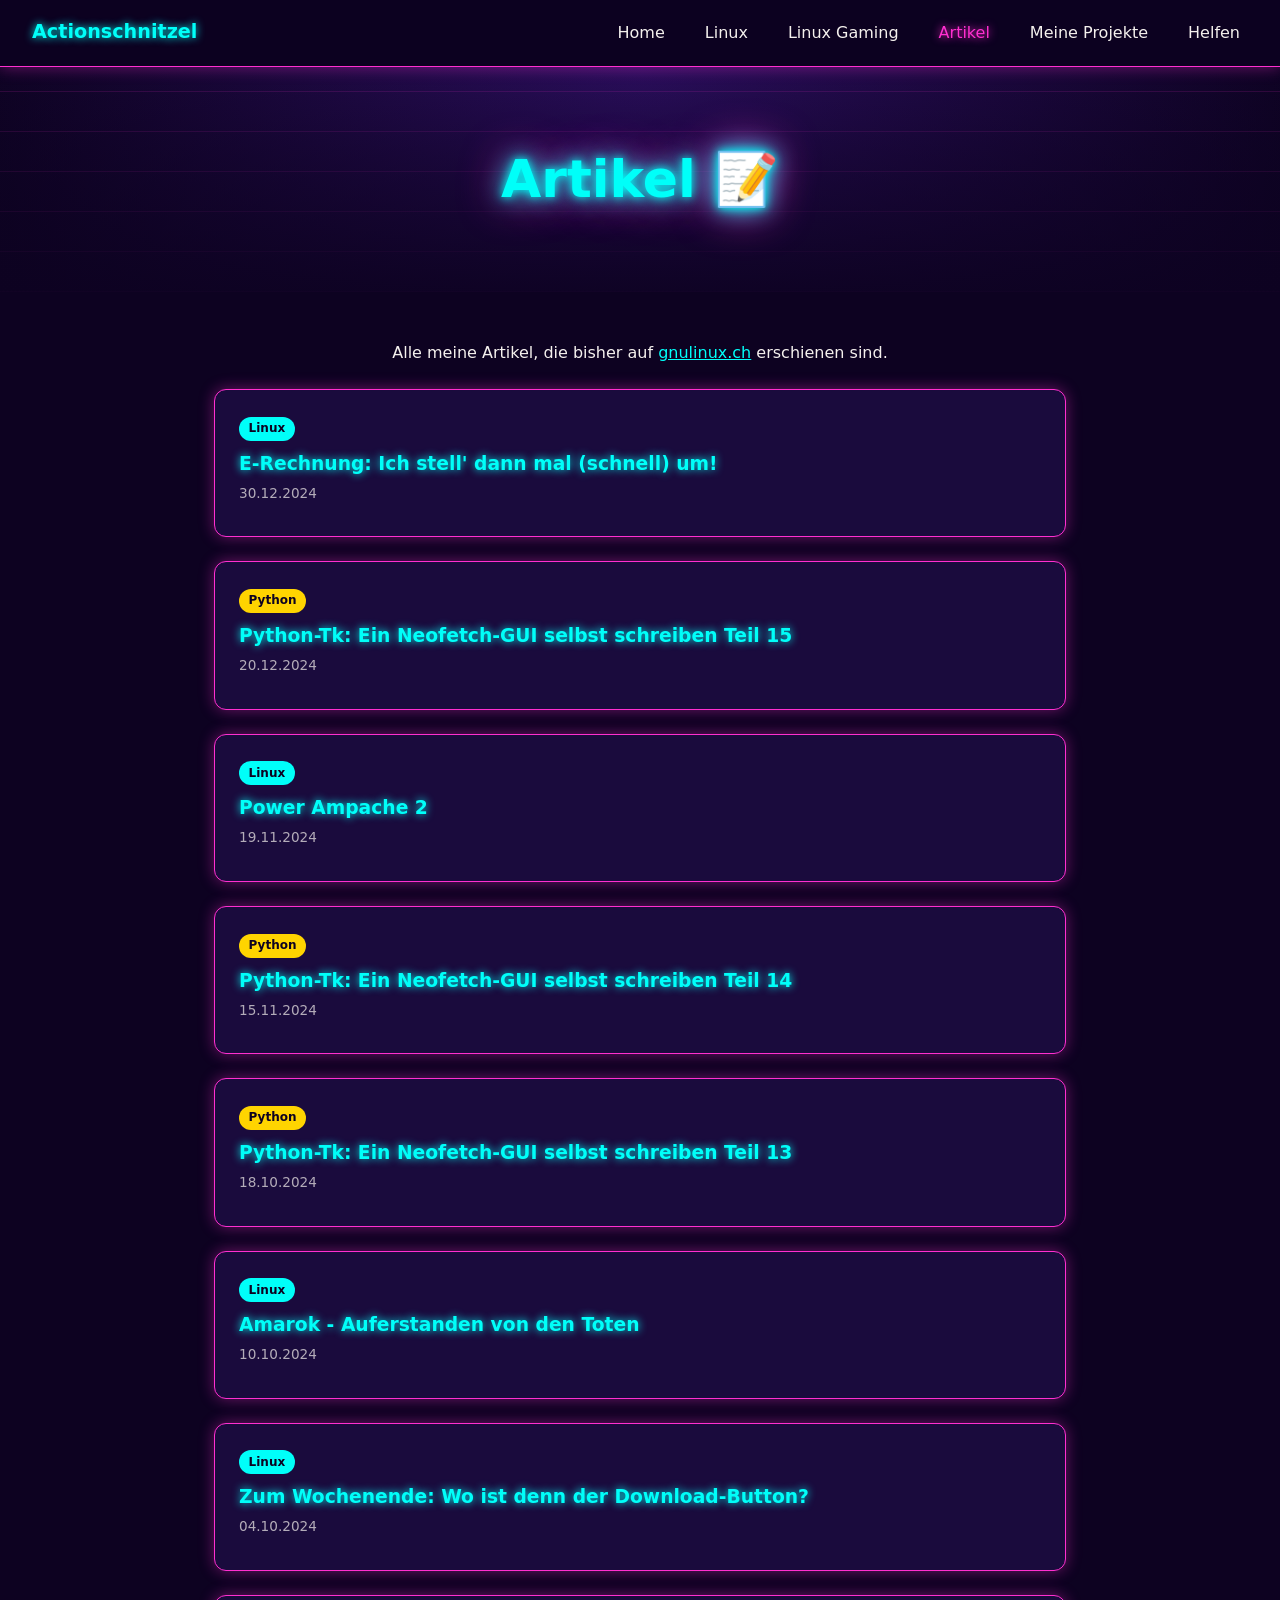
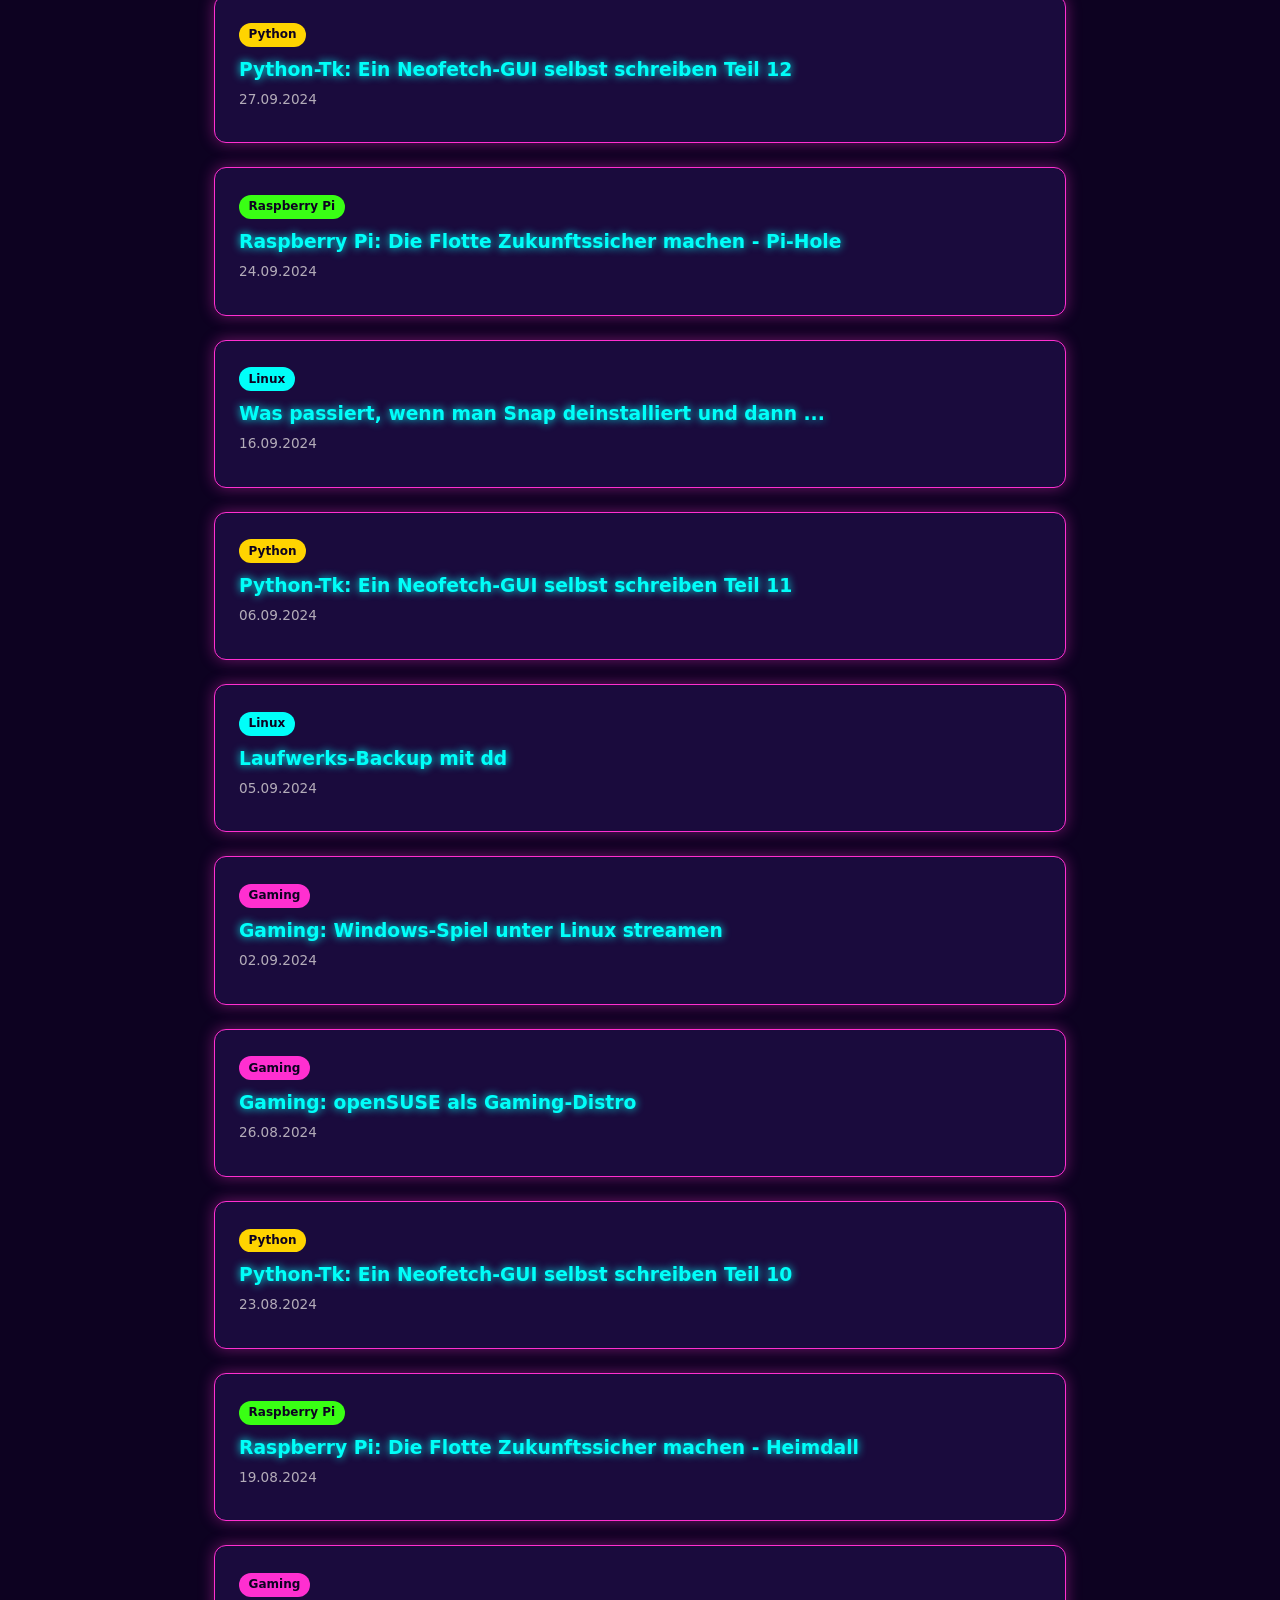
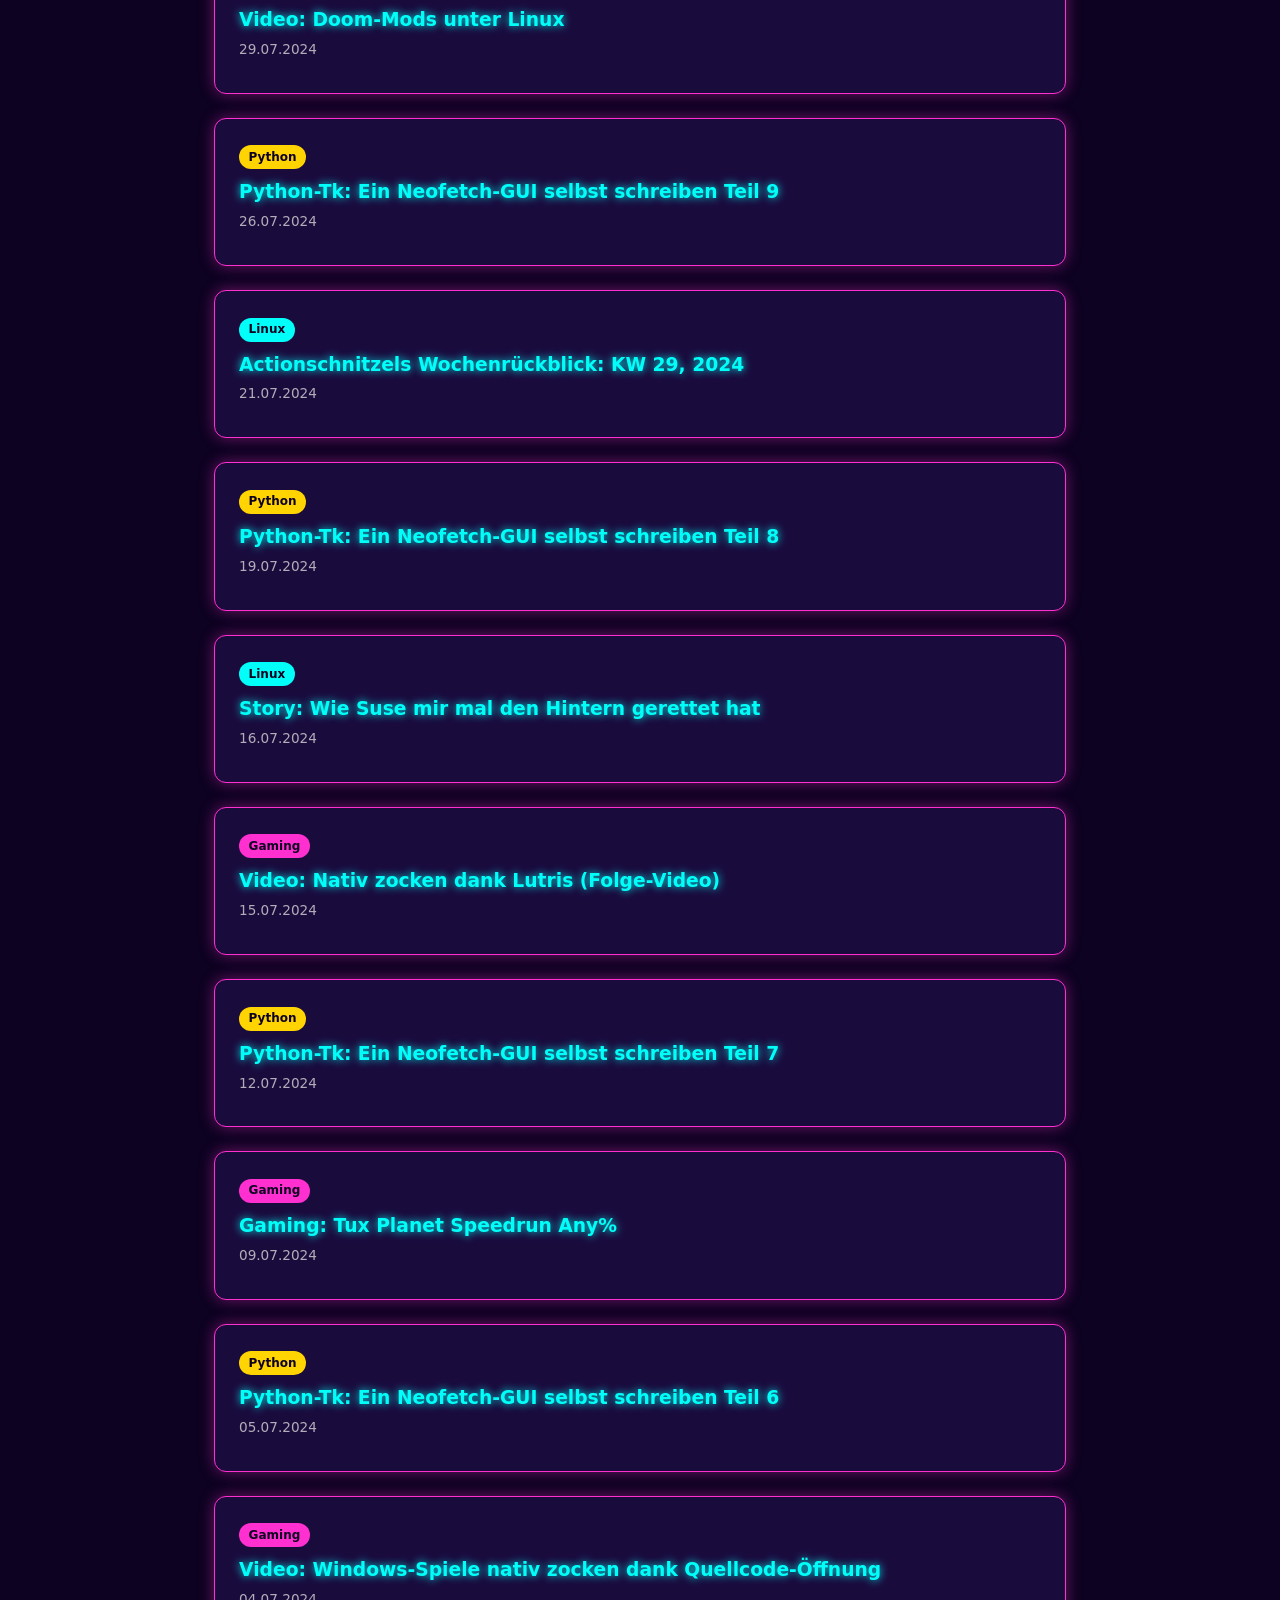
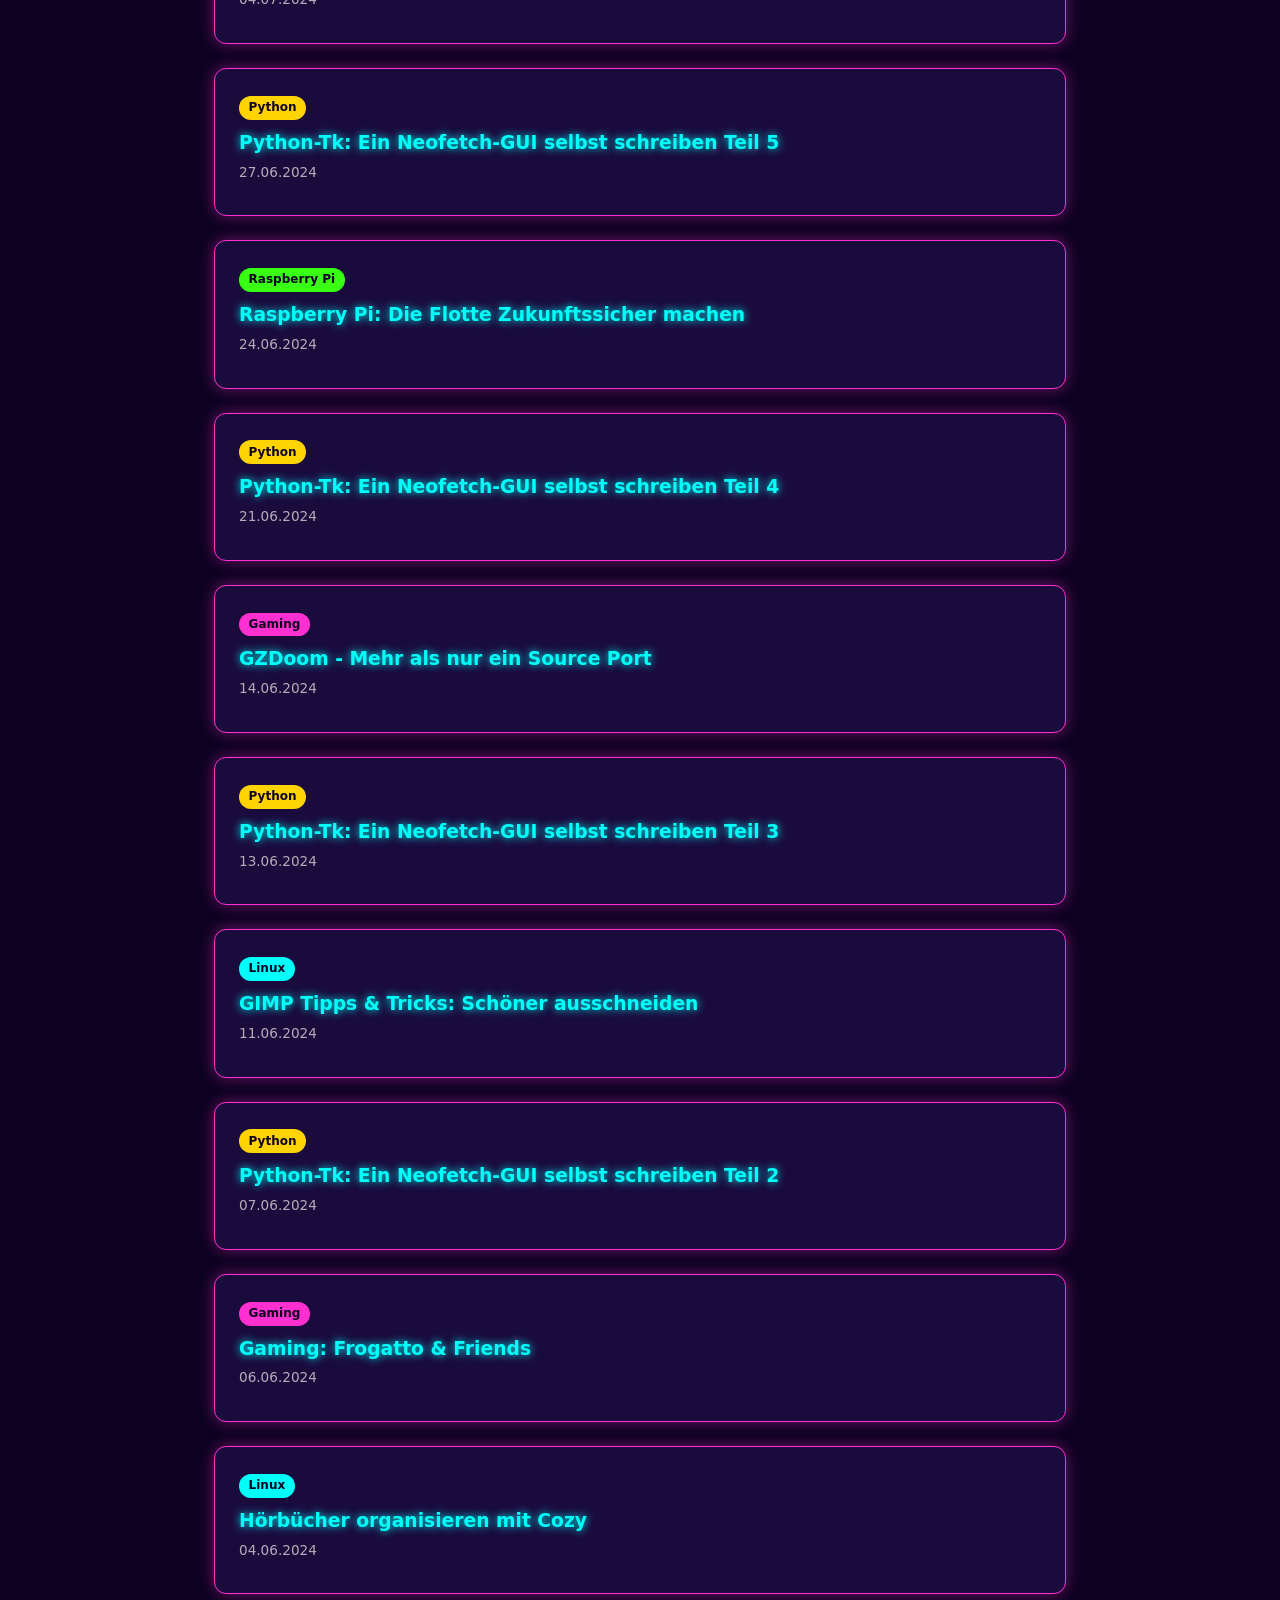
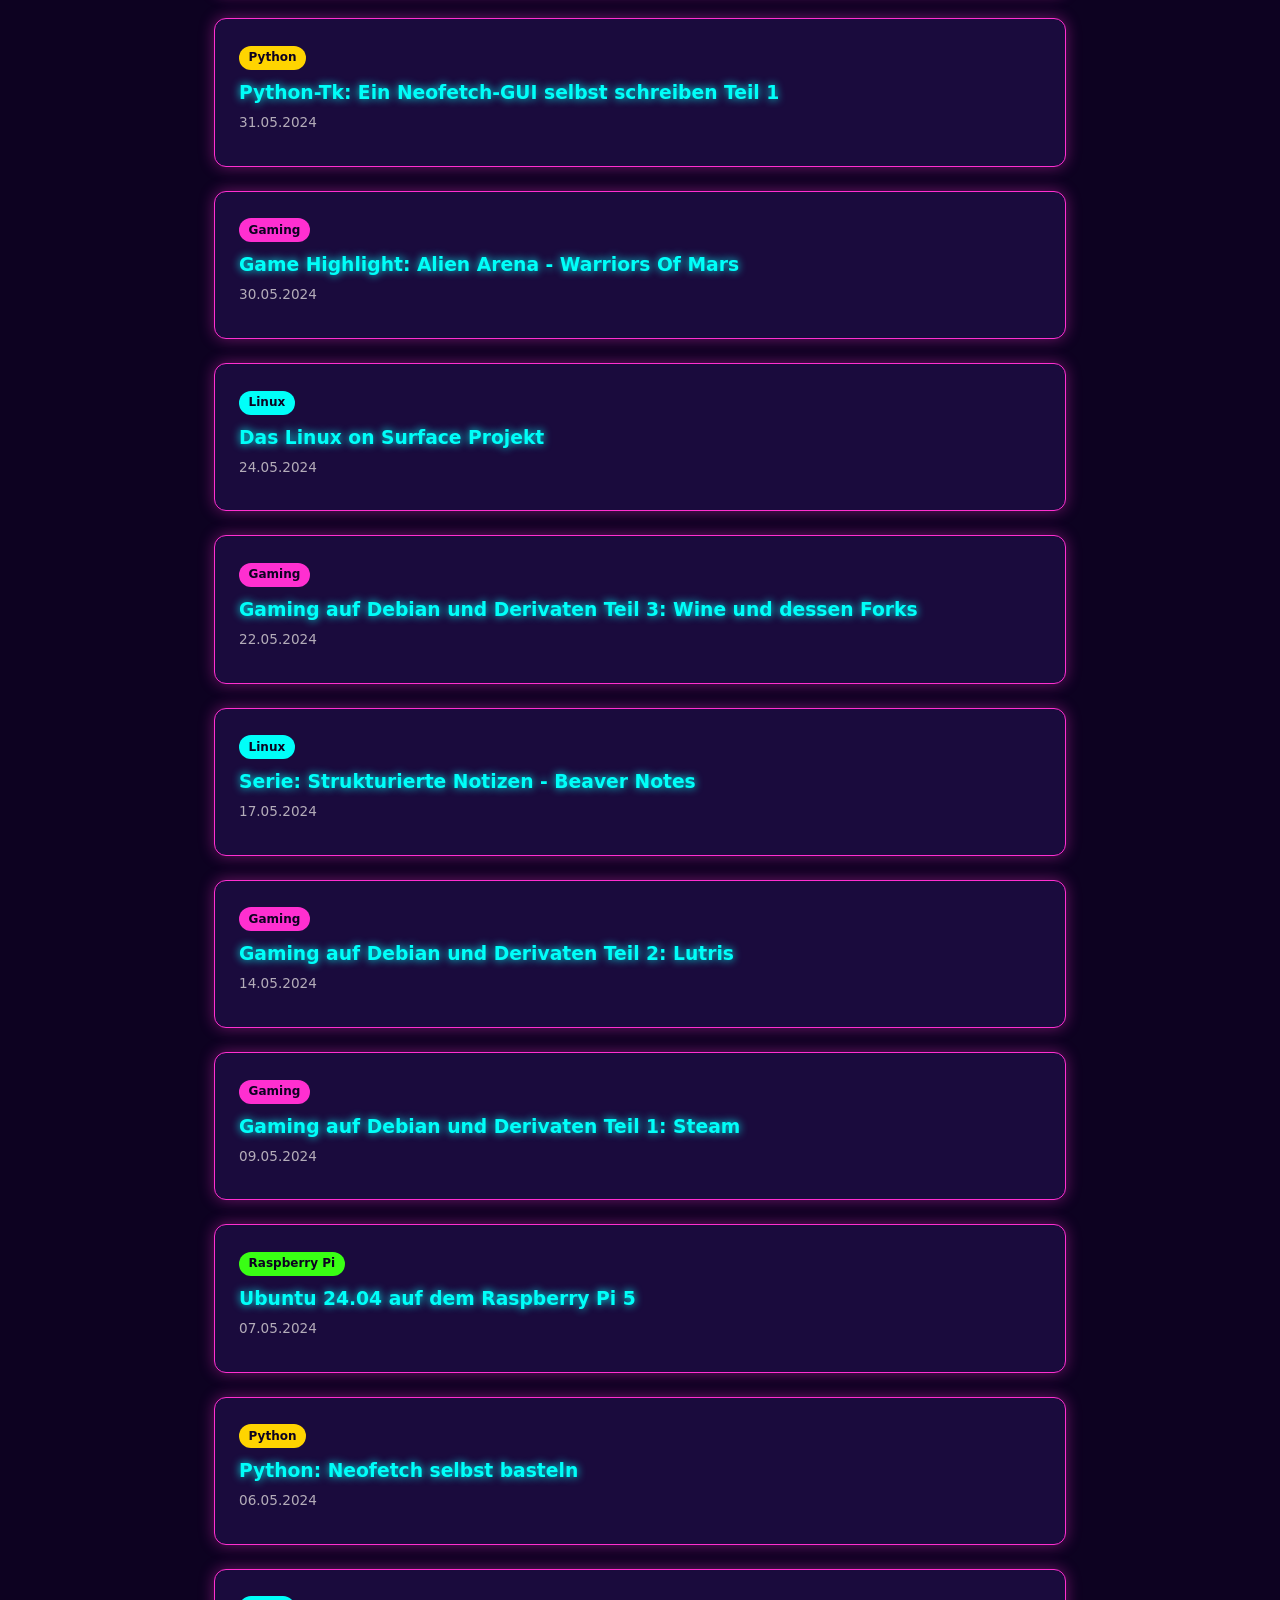
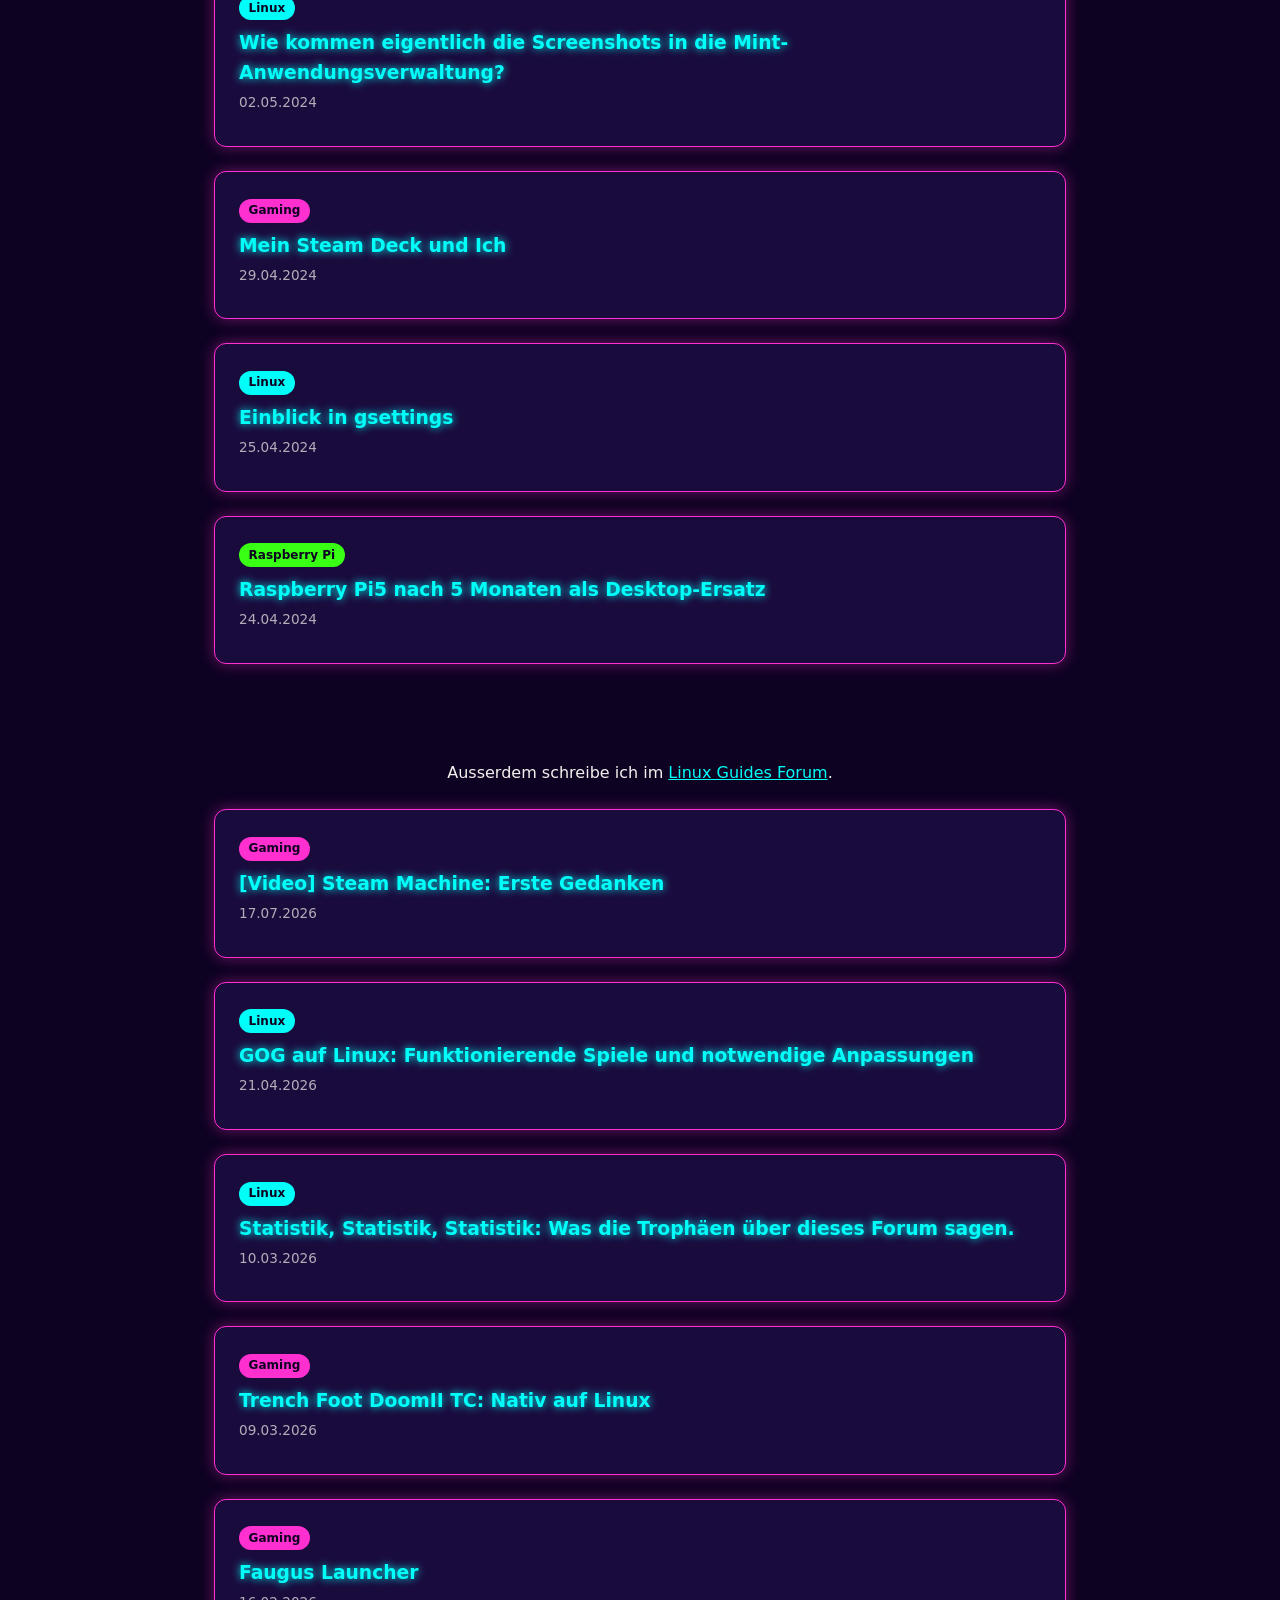
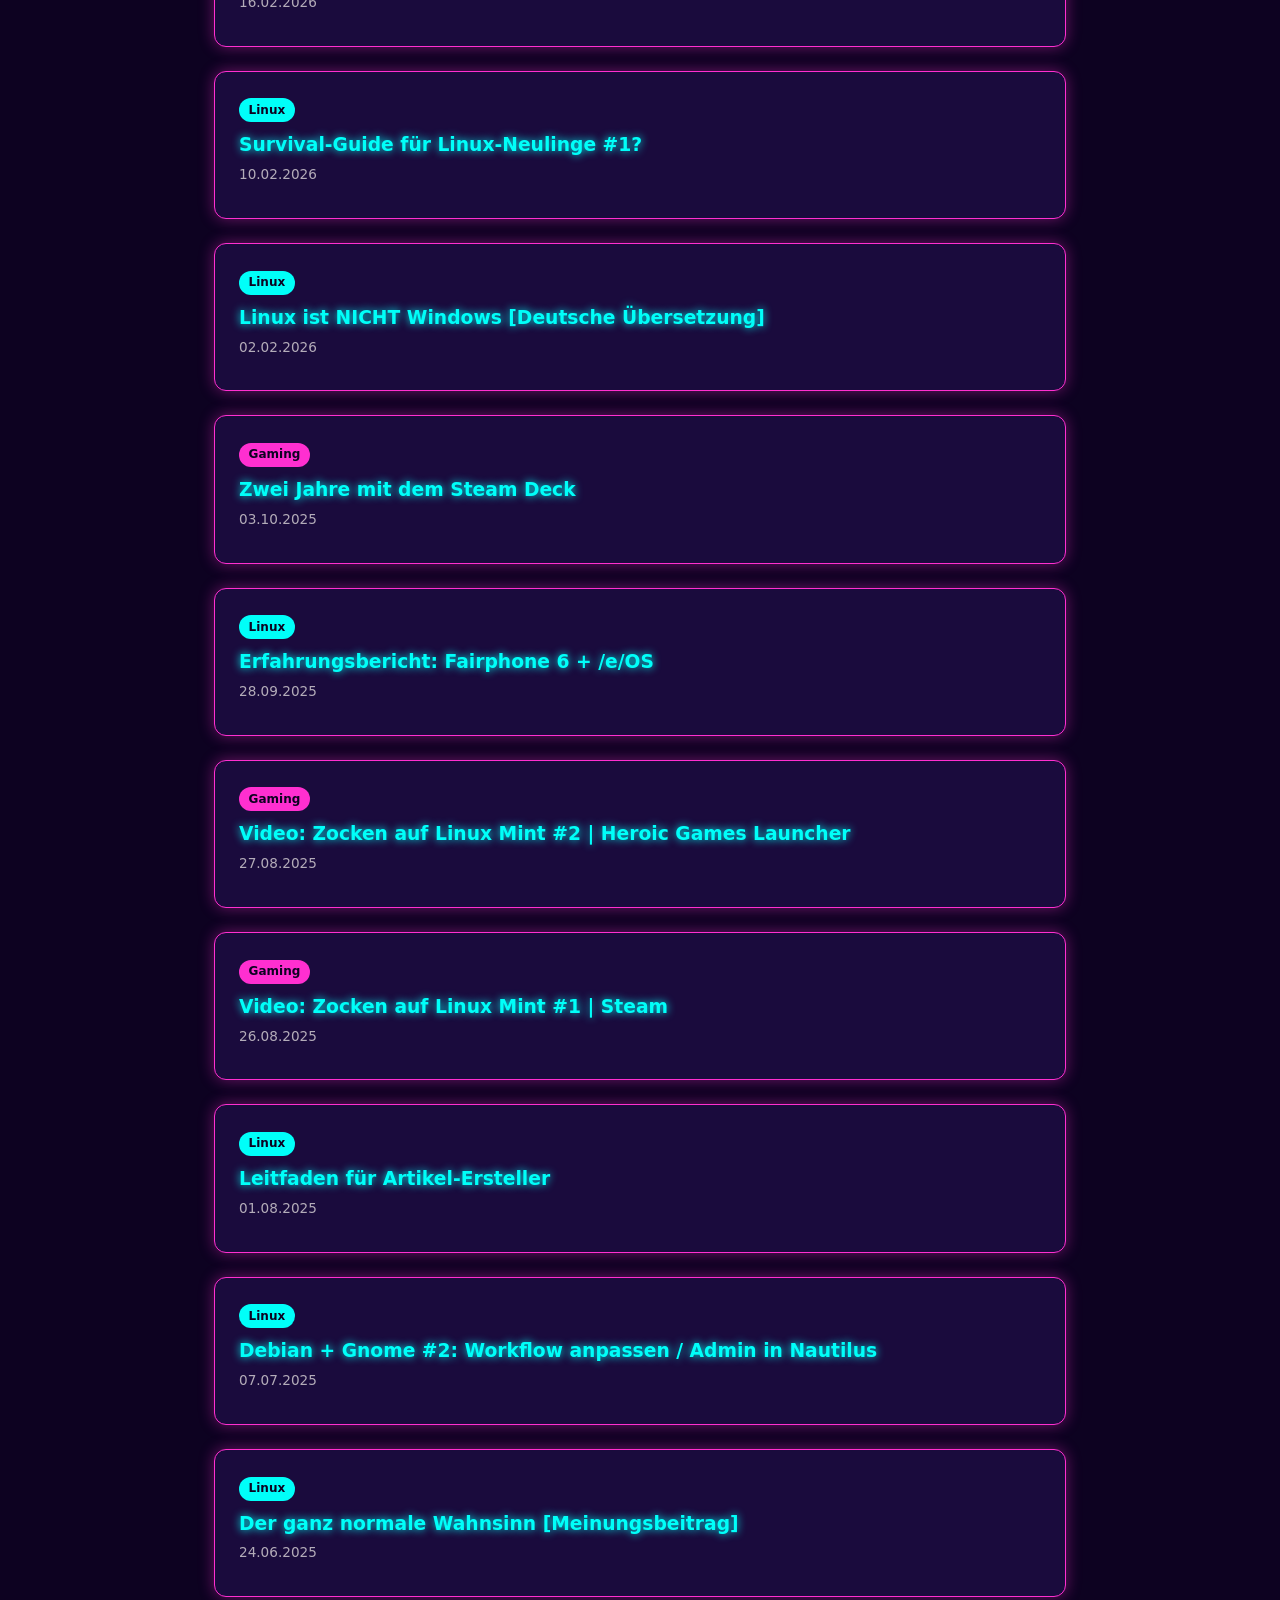
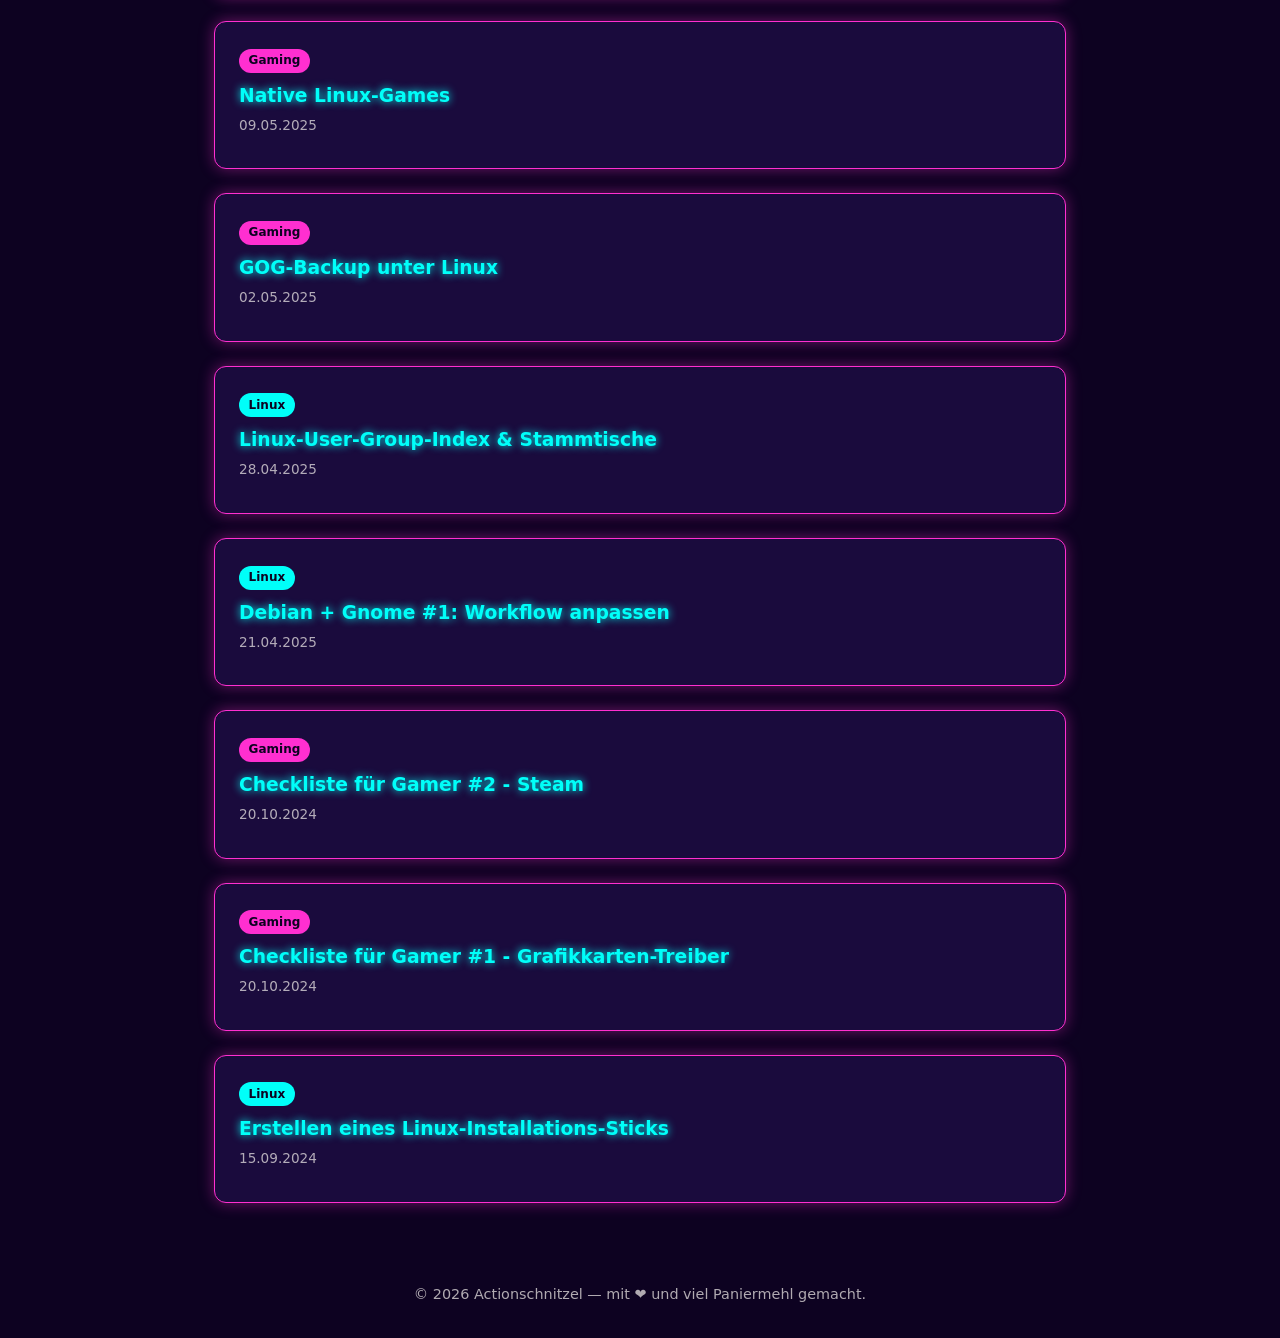
<file: artikel.html>
<!DOCTYPE html>
<html lang="de">
<head>
  <meta charset="UTF-8">
  <meta name="viewport" content="width=device-width, initial-scale=1.0">
  <title>Artikel &mdash; Actionschnitzel</title>
  <link rel="stylesheet" href="style.css">
</head>
<body>
  <nav class="navbar">
    <a href="index.html" class="nav-logo">Actionschnitzel</a>
    <div class="nav-links">
      <a href="index.html">Home</a>
      <a href="linux.html">Linux</a>
      <a href="linux-gaming.html">Linux Gaming</a>
      <a href="artikel.html" class="active">Artikel</a>
      <a href="projekte.html">Meine Projekte</a>
      <a href="helfen.html">Helfen</a>
    </div>
  </nav>

  <header class="page-hero">
    <h1>Artikel 📝</h1>
  </header>

  <main>
    <section class="section">
      <p class="article-intro">Alle meine Artikel, die bisher auf <a href="https://gnulinux.ch" target="_blank" rel="noopener noreferrer">gnulinux.ch</a> erschienen sind.</p>
      <ul class="article-list">
        <li class="article"><span class="article-tag tag-linux">Linux</span><h3><a href="https://gnulinux.ch/e-rechnung-ich-stell-dann-mal-schnell-um" target="_blank" rel="noopener noreferrer">E-Rechnung: Ich stell' dann mal (schnell) um!</a></h3><p class="article-meta">30.12.2024</p></li>
        <li class="article"><span class="article-tag tag-python">Python</span><h3><a href="https://gnulinux.ch/python-tk-ein-neofetch-gui-selbst-schreiben-teil-15" target="_blank" rel="noopener noreferrer">Python-Tk: Ein Neofetch-GUI selbst schreiben Teil 15</a></h3><p class="article-meta">20.12.2024</p></li>
        <li class="article"><span class="article-tag tag-linux">Linux</span><h3><a href="https://gnulinux.ch/power-ampache-2" target="_blank" rel="noopener noreferrer">Power Ampache 2</a></h3><p class="article-meta">19.11.2024</p></li>
        <li class="article"><span class="article-tag tag-python">Python</span><h3><a href="https://gnulinux.ch/python-tk-ein-neofetch-gui-selbst-schreiben-teil-14" target="_blank" rel="noopener noreferrer">Python-Tk: Ein Neofetch-GUI selbst schreiben Teil 14</a></h3><p class="article-meta">15.11.2024</p></li>
        <li class="article"><span class="article-tag tag-python">Python</span><h3><a href="https://gnulinux.ch/python-tk-ein-neofetch-gui-selbst-schreiben-teil-13" target="_blank" rel="noopener noreferrer">Python-Tk: Ein Neofetch-GUI selbst schreiben Teil 13</a></h3><p class="article-meta">18.10.2024</p></li>
        <li class="article"><span class="article-tag tag-linux">Linux</span><h3><a href="https://gnulinux.ch/amarok-auferstanden-von-den-toten" target="_blank" rel="noopener noreferrer">Amarok - Auferstanden von den Toten</a></h3><p class="article-meta">10.10.2024</p></li>
        <li class="article"><span class="article-tag tag-linux">Linux</span><h3><a href="https://gnulinux.ch/zum-wochenende-wo-ist-denn-der-download-button" target="_blank" rel="noopener noreferrer">Zum Wochenende: Wo ist denn der Download-Button?</a></h3><p class="article-meta">04.10.2024</p></li>
        <li class="article"><span class="article-tag tag-python">Python</span><h3><a href="https://gnulinux.ch/python-tk-ein-neofetch-gui-selbst-schreiben-teil-12" target="_blank" rel="noopener noreferrer">Python-Tk: Ein Neofetch-GUI selbst schreiben Teil 12</a></h3><p class="article-meta">27.09.2024</p></li>
        <li class="article"><span class="article-tag tag-pi">Raspberry Pi</span><h3><a href="https://gnulinux.ch/raspberry-pi-die-flotte-zukunftssicher-machen-pi-hole" target="_blank" rel="noopener noreferrer">Raspberry Pi: Die Flotte Zukunftssicher machen - Pi-Hole</a></h3><p class="article-meta">24.09.2024</p></li>
        <li class="article"><span class="article-tag tag-linux">Linux</span><h3><a href="https://gnulinux.ch/was-passiert-eigentlich-wenn-man-snap-deinstalliert" target="_blank" rel="noopener noreferrer">Was passiert, wenn man Snap deinstalliert und dann ...</a></h3><p class="article-meta">16.09.2024</p></li>
        <li class="article"><span class="article-tag tag-python">Python</span><h3><a href="https://gnulinux.ch/python-tk-ein-neofetch-gui-selbst-schreiben-teil-11" target="_blank" rel="noopener noreferrer">Python-Tk: Ein Neofetch-GUI selbst schreiben Teil 11</a></h3><p class="article-meta">06.09.2024</p></li>
        <li class="article"><span class="article-tag tag-linux">Linux</span><h3><a href="https://gnulinux.ch/laufwerks-backup-mit-dd" target="_blank" rel="noopener noreferrer">Laufwerks-Backup mit dd</a></h3><p class="article-meta">05.09.2024</p></li>
        <li class="article"><span class="article-tag tag-gaming">Gaming</span><h3><a href="https://gnulinux.ch/windows-spiel-unter-linux-streamen" target="_blank" rel="noopener noreferrer">Gaming: Windows-Spiel unter Linux streamen</a></h3><p class="article-meta">02.09.2024</p></li>
        <li class="article"><span class="article-tag tag-gaming">Gaming</span><h3><a href="https://gnulinux.ch/gaming-opensuse-als-gaming-distro" target="_blank" rel="noopener noreferrer">Gaming: openSUSE als Gaming-Distro</a></h3><p class="article-meta">26.08.2024</p></li>
        <li class="article"><span class="article-tag tag-python">Python</span><h3><a href="https://gnulinux.ch/python-tk-ein-neofetch-gui-selbst-schreiben-teil-10" target="_blank" rel="noopener noreferrer">Python-Tk: Ein Neofetch-GUI selbst schreiben Teil 10</a></h3><p class="article-meta">23.08.2024</p></li>
        <li class="article"><span class="article-tag tag-pi">Raspberry Pi</span><h3><a href="https://gnulinux.ch/raspberry-pi-die-flotte-zukunftssicher-machen-heimdall" target="_blank" rel="noopener noreferrer">Raspberry Pi: Die Flotte Zukunftssicher machen - Heimdall</a></h3><p class="article-meta">19.08.2024</p></li>
        <li class="article"><span class="article-tag tag-gaming">Gaming</span><h3><a href="https://gnulinux.ch/video-doom-mods-unter-linux" target="_blank" rel="noopener noreferrer">Video: Doom-Mods unter Linux</a></h3><p class="article-meta">29.07.2024</p></li>
        <li class="article"><span class="article-tag tag-python">Python</span><h3><a href="https://gnulinux.ch/python-tk-ein-neofetch-gui-selbst-schreiben-teil-9" target="_blank" rel="noopener noreferrer">Python-Tk: Ein Neofetch-GUI selbst schreiben Teil 9</a></h3><p class="article-meta">26.07.2024</p></li>
        <li class="article"><span class="article-tag tag-linux">Linux</span><h3><a href="https://gnulinux.ch/actionschnitzels-wochenrueckblick-kw-29-2024" target="_blank" rel="noopener noreferrer">Actionschnitzels Wochenrückblick: KW 29, 2024</a></h3><p class="article-meta">21.07.2024</p></li>
        <li class="article"><span class="article-tag tag-python">Python</span><h3><a href="https://gnulinux.ch/python-tk-ein-neofetch-gui-selbst-schreiben-teil-8" target="_blank" rel="noopener noreferrer">Python-Tk: Ein Neofetch-GUI selbst schreiben Teil 8</a></h3><p class="article-meta">19.07.2024</p></li>
        <li class="article"><span class="article-tag tag-linux">Linux</span><h3><a href="https://gnulinux.ch/story-wie-suse-mir-mal-den-hintern-gerettet-hat" target="_blank" rel="noopener noreferrer">Story: Wie Suse mir mal den Hintern gerettet hat</a></h3><p class="article-meta">16.07.2024</p></li>
        <li class="article"><span class="article-tag tag-gaming">Gaming</span><h3><a href="https://gnulinux.ch/video-nativ-zocken-dank-lutris-folge-video" target="_blank" rel="noopener noreferrer">Video: Nativ zocken dank Lutris (Folge-Video)</a></h3><p class="article-meta">15.07.2024</p></li>
        <li class="article"><span class="article-tag tag-python">Python</span><h3><a href="https://gnulinux.ch/python-tk-ein-neofetch-gui-selbst-schreiben-teil-7" target="_blank" rel="noopener noreferrer">Python-Tk: Ein Neofetch-GUI selbst schreiben Teil 7</a></h3><p class="article-meta">12.07.2024</p></li>
        <li class="article"><span class="article-tag tag-gaming">Gaming</span><h3><a href="https://gnulinux.ch/gaming-tux-planet-speedrun-any" target="_blank" rel="noopener noreferrer">Gaming: Tux Planet Speedrun Any%</a></h3><p class="article-meta">09.07.2024</p></li>
        <li class="article"><span class="article-tag tag-python">Python</span><h3><a href="https://gnulinux.ch/python-tk-ein-neofetch-gui-selbst-schreiben-teil-6" target="_blank" rel="noopener noreferrer">Python-Tk: Ein Neofetch-GUI selbst schreiben Teil 6</a></h3><p class="article-meta">05.07.2024</p></li>
        <li class="article"><span class="article-tag tag-gaming">Gaming</span><h3><a href="https://gnulinux.ch/windows-spiele-nativ-zocken" target="_blank" rel="noopener noreferrer">Video: Windows-Spiele nativ zocken dank Quellcode-Öffnung</a></h3><p class="article-meta">04.07.2024</p></li>
        <li class="article"><span class="article-tag tag-python">Python</span><h3><a href="https://gnulinux.ch/python-tk-ein-neofetch-gui-selbst-schreiben-teil-5" target="_blank" rel="noopener noreferrer">Python-Tk: Ein Neofetch-GUI selbst schreiben Teil 5</a></h3><p class="article-meta">27.06.2024</p></li>
        <li class="article"><span class="article-tag tag-pi">Raspberry Pi</span><h3><a href="https://gnulinux.ch/raspberry-pi-die-flotte-zukunftssicher-machen-arbeitstitel" target="_blank" rel="noopener noreferrer">Raspberry Pi: Die Flotte Zukunftssicher machen</a></h3><p class="article-meta">24.06.2024</p></li>
        <li class="article"><span class="article-tag tag-python">Python</span><h3><a href="https://gnulinux.ch/python-tk-ein-neofetch-gui-selbst-schreiben-teil-4" target="_blank" rel="noopener noreferrer">Python-Tk: Ein Neofetch-GUI selbst schreiben Teil 4</a></h3><p class="article-meta">21.06.2024</p></li>
        <li class="article"><span class="article-tag tag-gaming">Gaming</span><h3><a href="https://gnulinux.ch/gzdoom-mehr-als-nur-ein-source-port" target="_blank" rel="noopener noreferrer">GZDoom - Mehr als nur ein Source Port</a></h3><p class="article-meta">14.06.2024</p></li>
        <li class="article"><span class="article-tag tag-python">Python</span><h3><a href="https://gnulinux.ch/python-tk-ein-neofetch-gui-selbst-schreiben-teil-3" target="_blank" rel="noopener noreferrer">Python-Tk: Ein Neofetch-GUI selbst schreiben Teil 3</a></h3><p class="article-meta">13.06.2024</p></li>
        <li class="article"><span class="article-tag tag-linux">Linux</span><h3><a href="https://gnulinux.ch/gimp-tipps-tricks-schoener-ausschneiden" target="_blank" rel="noopener noreferrer">GIMP Tipps & Tricks: Schöner ausschneiden</a></h3><p class="article-meta">11.06.2024</p></li>
        <li class="article"><span class="article-tag tag-python">Python</span><h3><a href="https://gnulinux.ch/python-tk-ein-neofetch-gui-selbst-schreiben-teil-2" target="_blank" rel="noopener noreferrer">Python-Tk: Ein Neofetch-GUI selbst schreiben Teil 2</a></h3><p class="article-meta">07.06.2024</p></li>
        <li class="article"><span class="article-tag tag-gaming">Gaming</span><h3><a href="https://gnulinux.ch/frogatto-friends" target="_blank" rel="noopener noreferrer">Gaming: Frogatto & Friends</a></h3><p class="article-meta">06.06.2024</p></li>
        <li class="article"><span class="article-tag tag-linux">Linux</span><h3><a href="https://gnulinux.ch/audiobooks-organisieren-mit-cozy" target="_blank" rel="noopener noreferrer">Hörbücher organisieren mit Cozy</a></h3><p class="article-meta">04.06.2024</p></li>
        <li class="article"><span class="article-tag tag-python">Python</span><h3><a href="https://gnulinux.ch/python-tk-ein-neofetch-gui-selbst-schreiben-teil-1" target="_blank" rel="noopener noreferrer">Python-Tk: Ein Neofetch-GUI selbst schreiben Teil 1</a></h3><p class="article-meta">31.05.2024</p></li>
        <li class="article"><span class="article-tag tag-gaming">Gaming</span><h3><a href="https://gnulinux.ch/foss-shooter-alien-arena" target="_blank" rel="noopener noreferrer">Game Highlight: Alien Arena - Warriors Of Mars</a></h3><p class="article-meta">30.05.2024</p></li>
        <li class="article"><span class="article-tag tag-linux">Linux</span><h3><a href="https://gnulinux.ch/das-linux-on-surface-projekt" target="_blank" rel="noopener noreferrer">Das Linux on Surface Projekt</a></h3><p class="article-meta">24.05.2024</p></li>
        <li class="article"><span class="article-tag tag-gaming">Gaming</span><h3><a href="https://gnulinux.ch/gaming-debian-derivate-teil-3-wine" target="_blank" rel="noopener noreferrer">Gaming auf Debian und Derivaten Teil 3: Wine und dessen Forks</a></h3><p class="article-meta">22.05.2024</p></li>
        <li class="article"><span class="article-tag tag-linux">Linux</span><h3><a href="https://gnulinux.ch/serie-strukturierte-notizen-beaver-notes" target="_blank" rel="noopener noreferrer">Serie: Strukturierte Notizen - Beaver Notes</a></h3><p class="article-meta">17.05.2024</p></li>
        <li class="article"><span class="article-tag tag-gaming">Gaming</span><h3><a href="https://gnulinux.ch/gaming-auf-debian-und-derivaten-teil-2-lutris" target="_blank" rel="noopener noreferrer">Gaming auf Debian und Derivaten Teil 2: Lutris</a></h3><p class="article-meta">14.05.2024</p></li>
        <li class="article"><span class="article-tag tag-gaming">Gaming</span><h3><a href="https://gnulinux.ch/gaming-auf-debian-und-derivaten-teil-1-steam" target="_blank" rel="noopener noreferrer">Gaming auf Debian und Derivaten Teil 1: Steam</a></h3><p class="article-meta">09.05.2024</p></li>
        <li class="article"><span class="article-tag tag-pi">Raspberry Pi</span><h3><a href="https://gnulinux.ch/ubuntu-24-04-auf-dem-raspberry-pi-5" target="_blank" rel="noopener noreferrer">Ubuntu 24.04 auf dem Raspberry Pi 5</a></h3><p class="article-meta">07.05.2024</p></li>
        <li class="article"><span class="article-tag tag-python">Python</span><h3><a href="https://gnulinux.ch/python-neofetch-selbst-basteln" target="_blank" rel="noopener noreferrer">Python: Neofetch selbst basteln</a></h3><p class="article-meta">06.05.2024</p></li>
        <li class="article"><span class="article-tag tag-linux">Linux</span><h3><a href="https://gnulinux.ch/wie-kommen-screenshots-in-die-mint-anwendungsverwaltung" target="_blank" rel="noopener noreferrer">Wie kommen eigentlich die Screenshots in die Mint-Anwendungsverwaltung?</a></h3><p class="article-meta">02.05.2024</p></li>
        <li class="article"><span class="article-tag tag-gaming">Gaming</span><h3><a href="https://gnulinux.ch/mein-steam-deck-und-ich" target="_blank" rel="noopener noreferrer">Mein Steam Deck und Ich</a></h3><p class="article-meta">29.04.2024</p></li>
        <li class="article"><span class="article-tag tag-linux">Linux</span><h3><a href="https://gnulinux.ch/einblick-in-gsettings" target="_blank" rel="noopener noreferrer">Einblick in gsettings</a></h3><p class="article-meta">25.04.2024</p></li>
        <li class="article"><span class="article-tag tag-pi">Raspberry Pi</span><h3><a href="https://gnulinux.ch/raspberry-pi5-nach-5-monaten-als-desktop-ersatz" target="_blank" rel="noopener noreferrer">Raspberry Pi5 nach 5 Monaten als Desktop-Ersatz</a></h3><p class="article-meta">24.04.2024</p></li>
      </ul>
    </section>

    <section class="section">
      <p class="article-intro">Ausserdem schreibe ich im <a href="https://forum.linuxguides.de" target="_blank" rel="noopener noreferrer">Linux Guides Forum</a>.</p>
      <ul class="article-list">
        <li class="article"><span class="article-tag tag-gaming">Gaming</span><h3><a href="https://forum.linuxguides.de/core/index.php?article/59-video-steam-machine-erste-gedanken/" target="_blank" rel="noopener noreferrer">[Video] Steam Machine: Erste Gedanken</a></h3><p class="article-meta">17.07.2026</p></li>
        <li class="article"><span class="article-tag tag-linux">Linux</span><h3><a href="https://forum.linuxguides.de/core/index.php?article/8-gog-auf-linux-funktionierende-spiele-und-notwendige-anpassungen/" target="_blank" rel="noopener noreferrer">GOG auf Linux: Funktionierende Spiele und notwendige Anpassungen</a></h3><p class="article-meta">21.04.2026</p></li>
        <li class="article"><span class="article-tag tag-linux">Linux</span><h3><a href="https://forum.linuxguides.de/core/index.php?article/52-statistik-statistik-statistik-was-die-troph%C3%A4en-%C3%BCber-dieses-forum-sagen/" target="_blank" rel="noopener noreferrer">Statistik, Statistik, Statistik: Was die Trophäen über dieses Forum sagen.</a></h3><p class="article-meta">10.03.2026</p></li>
        <li class="article"><span class="article-tag tag-gaming">Gaming</span><h3><a href="https://forum.linuxguides.de/core/index.php?article/51-trench-foot-doomii-tc-nativ-auf-linux/" target="_blank" rel="noopener noreferrer">Trench Foot DoomII TC: Nativ auf Linux</a></h3><p class="article-meta">09.03.2026</p></li>
        <li class="article"><span class="article-tag tag-gaming">Gaming</span><h3><a href="https://forum.linuxguides.de/core/index.php?article/44-faugus-launcher/" target="_blank" rel="noopener noreferrer">Faugus Launcher</a></h3><p class="article-meta">16.02.2026</p></li>
        <li class="article"><span class="article-tag tag-linux">Linux</span><h3><a href="https://forum.linuxguides.de/core/index.php?article/48-survival-guide-f%C3%BCr-linux-neulinge-1/" target="_blank" rel="noopener noreferrer">Survival-Guide für Linux-Neulinge #1?</a></h3><p class="article-meta">10.02.2026</p></li>
        <li class="article"><span class="article-tag tag-linux">Linux</span><h3><a href="https://forum.linuxguides.de/core/index.php?article/47-linux-ist-nicht-windows-deutsche-%C3%BCbersetzung/" target="_blank" rel="noopener noreferrer">Linux ist NICHT Windows [Deutsche Übersetzung]</a></h3><p class="article-meta">02.02.2026</p></li>
        <li class="article"><span class="article-tag tag-gaming">Gaming</span><h3><a href="https://forum.linuxguides.de/core/index.php?article/41-zwei-jahre-mit-dem-steam-deck/" target="_blank" rel="noopener noreferrer">Zwei Jahre mit dem Steam Deck</a></h3><p class="article-meta">03.10.2025</p></li>
        <li class="article"><span class="article-tag tag-linux">Linux</span><h3><a href="https://forum.linuxguides.de/core/index.php?article/40-erfahrungsbericht-fairphone-6-e-os/" target="_blank" rel="noopener noreferrer">Erfahrungsbericht: Fairphone 6 + /e/OS</a></h3><p class="article-meta">28.09.2025</p></li>
        <li class="article"><span class="article-tag tag-gaming">Gaming</span><h3><a href="https://forum.linuxguides.de/core/index.php?article/37-video-zocken-auf-linux-mint-2-heroic-games-launcher/" target="_blank" rel="noopener noreferrer">Video: Zocken auf Linux Mint #2 | Heroic Games Launcher</a></h3><p class="article-meta">27.08.2025</p></li>
        <li class="article"><span class="article-tag tag-gaming">Gaming</span><h3><a href="https://forum.linuxguides.de/core/index.php?article/36-video-zocken-auf-linux-mint-1-steam/" target="_blank" rel="noopener noreferrer">Video: Zocken auf Linux Mint #1 | Steam</a></h3><p class="article-meta">26.08.2025</p></li>
        <li class="article"><span class="article-tag tag-linux">Linux</span><h3><a href="https://forum.linuxguides.de/core/index.php?article/6-leitfaden-f%C3%BCr-artikel-ersteller/" target="_blank" rel="noopener noreferrer">Leitfaden für Artikel-Ersteller</a></h3><p class="article-meta">01.08.2025</p></li>
        <li class="article"><span class="article-tag tag-linux">Linux</span><h3><a href="https://forum.linuxguides.de/core/index.php?article/30-debian-gnome-2-workflow-anpassen-admin-in-nautilus/" target="_blank" rel="noopener noreferrer">Debian + Gnome #2: Workflow anpassen / Admin in Nautilus</a></h3><p class="article-meta">07.07.2025</p></li>
        <li class="article"><span class="article-tag tag-linux">Linux</span><h3><a href="https://forum.linuxguides.de/core/index.php?article/29-der-ganz-normale-wahnsinn-meinungsbeitrag/" target="_blank" rel="noopener noreferrer">Der ganz normale Wahnsinn [Meinungsbeitrag]</a></h3><p class="article-meta">24.06.2025</p></li>
        <li class="article"><span class="article-tag tag-gaming">Gaming</span><h3><a href="https://forum.linuxguides.de/core/index.php?article/24-native-linux-games/" target="_blank" rel="noopener noreferrer">Native Linux-Games</a></h3><p class="article-meta">09.05.2025</p></li>
        <li class="article"><span class="article-tag tag-gaming">Gaming</span><h3><a href="https://forum.linuxguides.de/core/index.php?article/22-gog-backup-unter-linux/" target="_blank" rel="noopener noreferrer">GOG-Backup unter Linux</a></h3><p class="article-meta">02.05.2025</p></li>
        <li class="article"><span class="article-tag tag-linux">Linux</span><h3><a href="https://forum.linuxguides.de/core/index.php?article/21-linux-user-group-index-stammtische/" target="_blank" rel="noopener noreferrer">Linux-User-Group-Index & Stammtische</a></h3><p class="article-meta">28.04.2025</p></li>
        <li class="article"><span class="article-tag tag-linux">Linux</span><h3><a href="https://forum.linuxguides.de/core/index.php?article/20-debian-gnome-1-workflow-anpassen/" target="_blank" rel="noopener noreferrer">Debian + Gnome #1: Workflow anpassen</a></h3><p class="article-meta">21.04.2025</p></li>
        <li class="article"><span class="article-tag tag-gaming">Gaming</span><h3><a href="https://forum.linuxguides.de/core/index.php?article/12-checkliste-f%C3%BCr-gamer-2-steam/" target="_blank" rel="noopener noreferrer">Checkliste für Gamer #2 - Steam</a></h3><p class="article-meta">20.10.2024</p></li>
        <li class="article"><span class="article-tag tag-gaming">Gaming</span><h3><a href="https://forum.linuxguides.de/core/index.php?article/10-checkliste-f%C3%BCr-gamer-1-grafikkarten-treiber/" target="_blank" rel="noopener noreferrer">Checkliste für Gamer #1 - Grafikkarten-Treiber</a></h3><p class="article-meta">20.10.2024</p></li>
        <li class="article"><span class="article-tag tag-linux">Linux</span><h3><a href="https://forum.linuxguides.de/core/index.php?article/7-erstellen-eines-linux-installations-sticks/" target="_blank" rel="noopener noreferrer">Erstellen eines Linux-Installations-Sticks</a></h3><p class="article-meta">15.09.2024</p></li>
      </ul>
    </section>
  </main>

  <footer>
    <p>&copy; <span id="year"></span> Actionschnitzel &mdash; mit ❤️ und viel Paniermehl gemacht.</p>
  </footer>

  <script src="script.js"></script>
</body>
</html>
</file>
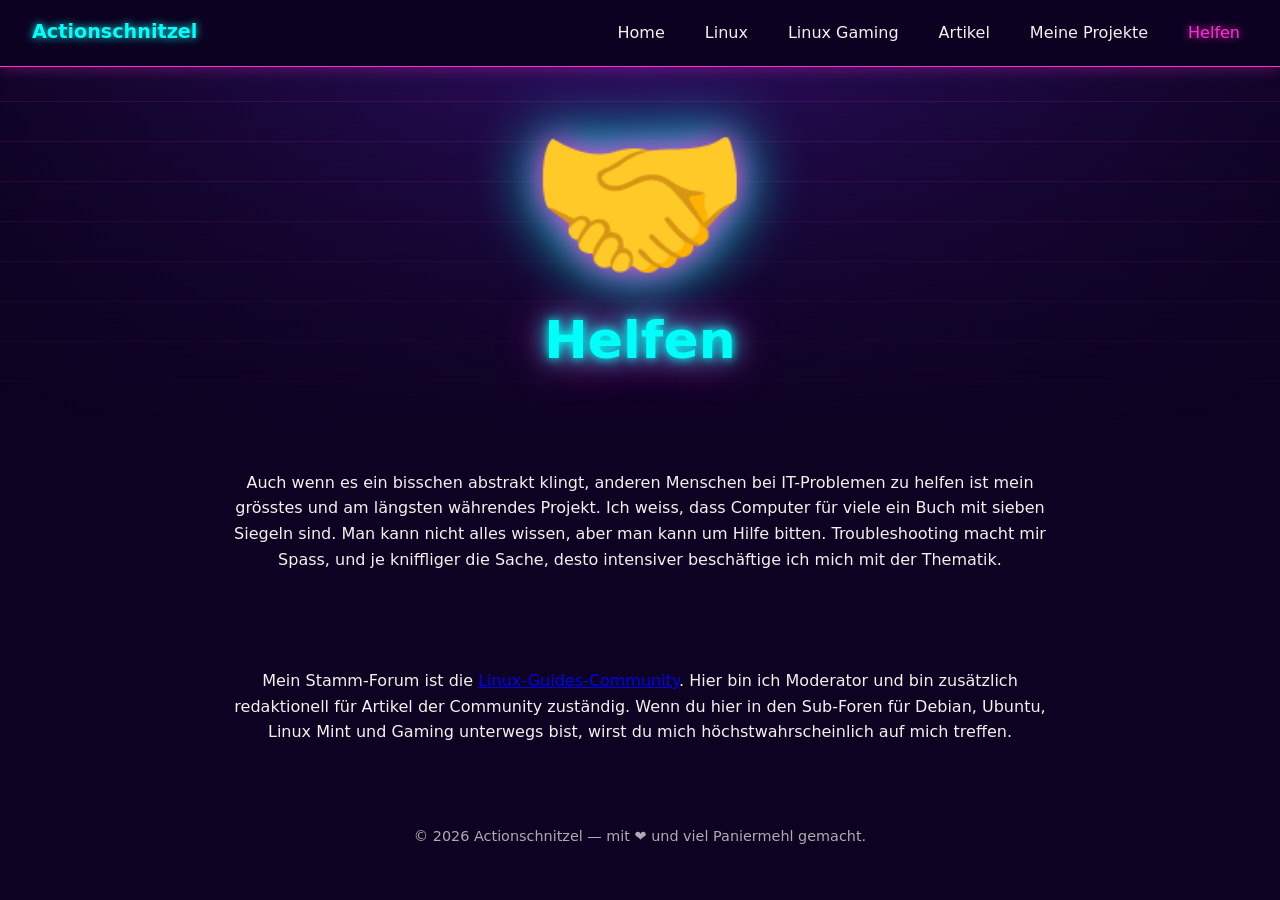
<file: helfen.html>
<!DOCTYPE html>
<html lang="de">
<head>
  <meta charset="UTF-8">
  <meta name="viewport" content="width=device-width, initial-scale=1.0">
  <title>Helfen &mdash; Actionschnitzel</title>
  <link rel="stylesheet" href="style.css">
</head>
<body>
  <nav class="navbar">
    <a href="index.html" class="nav-logo">Actionschnitzel</a>
    <div class="nav-links">
      <a href="index.html">Home</a>
      <a href="linux.html">Linux</a>
      <a href="linux-gaming.html">Linux Gaming</a>
      <a href="artikel.html">Artikel</a>
      <a href="projekte.html">Meine Projekte</a>
      <a href="helfen.html" class="active">Helfen</a>
    </div>
  </nav>

  <header class="page-hero">
    <span class="page-icon-emoji">🤝</span>
    <h1>Helfen</h1>
  </header>

  <main>
    <section class="section">
      <p>
        Auch wenn es ein bisschen abstrakt klingt, anderen Menschen bei IT-Problemen
        zu helfen ist mein grösstes und am längsten währendes Projekt. Ich weiss,
        dass Computer für viele ein Buch mit sieben Siegeln sind. Man kann nicht
        alles wissen, aber man kann um Hilfe bitten. Troubleshooting macht mir
        Spass, und je kniffliger die Sache, desto intensiver beschäftige ich mich
        mit der Thematik.
      </p>
    </section>
    <section class="section">
      <p>
        Mein Stamm-Forum ist die
        <a href="https://forum.linuxguides.de/" target="_blank" rel="noopener noreferrer">Linux-Guides-Community</a>.
        Hier bin ich Moderator und bin zusätzlich redaktionell für Artikel der
        Community zuständig.

        Wenn du hier in den Sub-Foren für Debian, Ubuntu, Linux Mint und Gaming unterwegs bist, wirst du mich höchstwahrscheinlich auf mich treffen.
      </p>
    </section>
  </main>

  <footer>
    <p>&copy; <span id="year"></span> Actionschnitzel &mdash; mit ❤️ und viel Paniermehl gemacht.</p>
  </footer>

  <script src="script.js"></script>
</body>
</html>
</file>
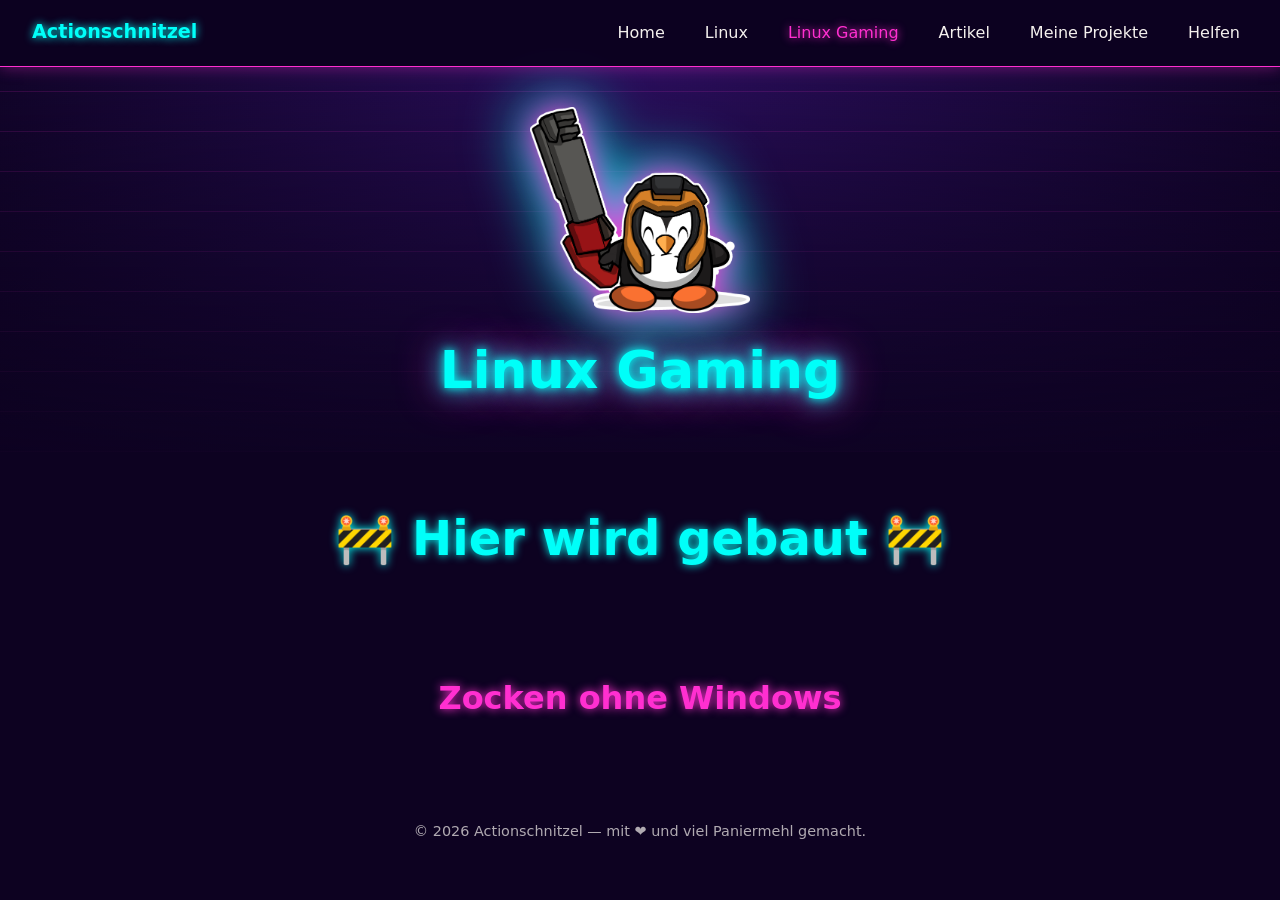
<file: linux-gaming.html>
<!DOCTYPE html>
<html lang="de">
<head>
  <meta charset="UTF-8">
  <meta name="viewport" content="width=device-width, initial-scale=1.0">
  <title>Linux Gaming &mdash; Actionschnitzel</title>
  <link rel="stylesheet" href="style.css">
</head>
<body>
  <nav class="navbar">
    <a href="index.html" class="nav-logo">Actionschnitzel</a>
    <div class="nav-links">
      <a href="index.html">Home</a>
      <a href="linux.html">Linux</a>
      <a href="linux-gaming.html" class="active">Linux Gaming</a>
      <a href="artikel.html">Artikel</a>
      <a href="projekte.html">Meine Projekte</a>
      <a href="helfen.html">Helfen</a>
    </div>
  </nav>

  <header class="page-hero">
    <img src="cute_tux_quake.png" alt="Tux mit Quake-Waffe" class="page-icon">
    <h1>Linux Gaming</h1>
  </header>

  <main>
    <section class="section construction">
      <p>🚧 Hier wird gebaut 🚧</p>
    </section>

    <section class="section">
      <h2>Zocken ohne Windows</h2>
    </section>

  </main>

  <footer>
    <p>&copy; <span id="year"></span> Actionschnitzel &mdash; mit ❤️ und viel Paniermehl gemacht.</p>
  </footer>

  <script src="script.js"></script>
</body>
</html>
</file>
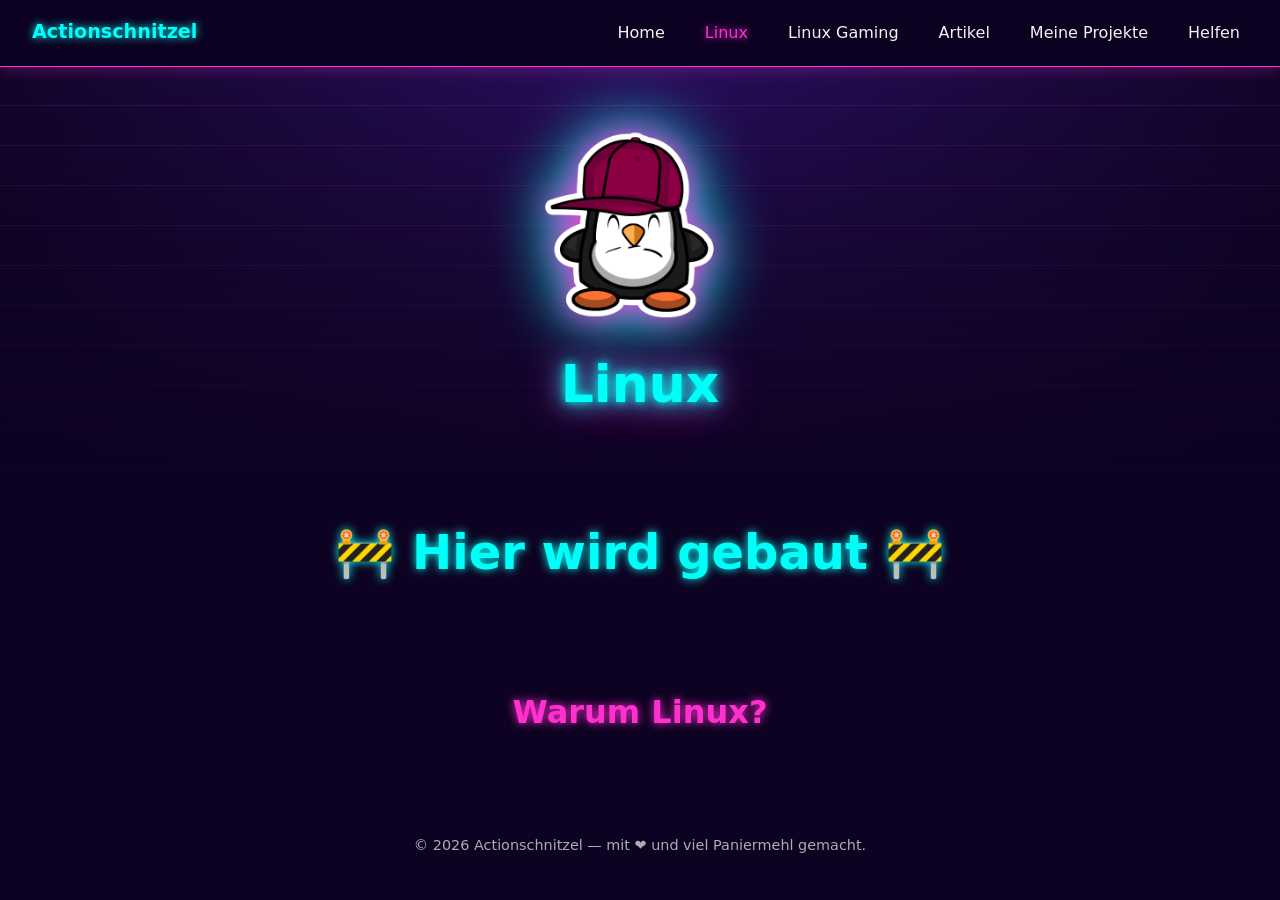
<file: linux.html>
<!DOCTYPE html>
<html lang="de">
<head>
  <meta charset="UTF-8">
  <meta name="viewport" content="width=device-width, initial-scale=1.0">
  <title>Linux &mdash; Actionschnitzel</title>
  <link rel="stylesheet" href="style.css">
</head>
<body>
  <nav class="navbar">
    <a href="index.html" class="nav-logo">Actionschnitzel</a>
    <div class="nav-links">
      <a href="index.html">Home</a>
      <a href="linux.html" class="active">Linux</a>
      <a href="linux-gaming.html">Linux Gaming</a>
      <a href="artikel.html">Artikel</a>
      <a href="projekte.html">Meine Projekte</a>
      <a href="helfen.html">Helfen</a>
    </div>
  </nav>

  <header class="page-hero">
    <img src="cute_cap_tux_pink.png" alt="Tux mit pinker Mütze" class="page-icon">
    <h1>Linux</h1>
  </header>

  <main>
    <section class="section construction">
      <p>🚧 Hier wird gebaut 🚧</p>
    </section>

    <section class="section">
      <h2>Warum Linux?</h2>
    </section>

  </main>

  <footer>
    <p>&copy; <span id="year"></span> Actionschnitzel &mdash; mit ❤️ und viel Paniermehl gemacht.</p>
  </footer>

  <script src="script.js"></script>
</body>
</html>
</file>
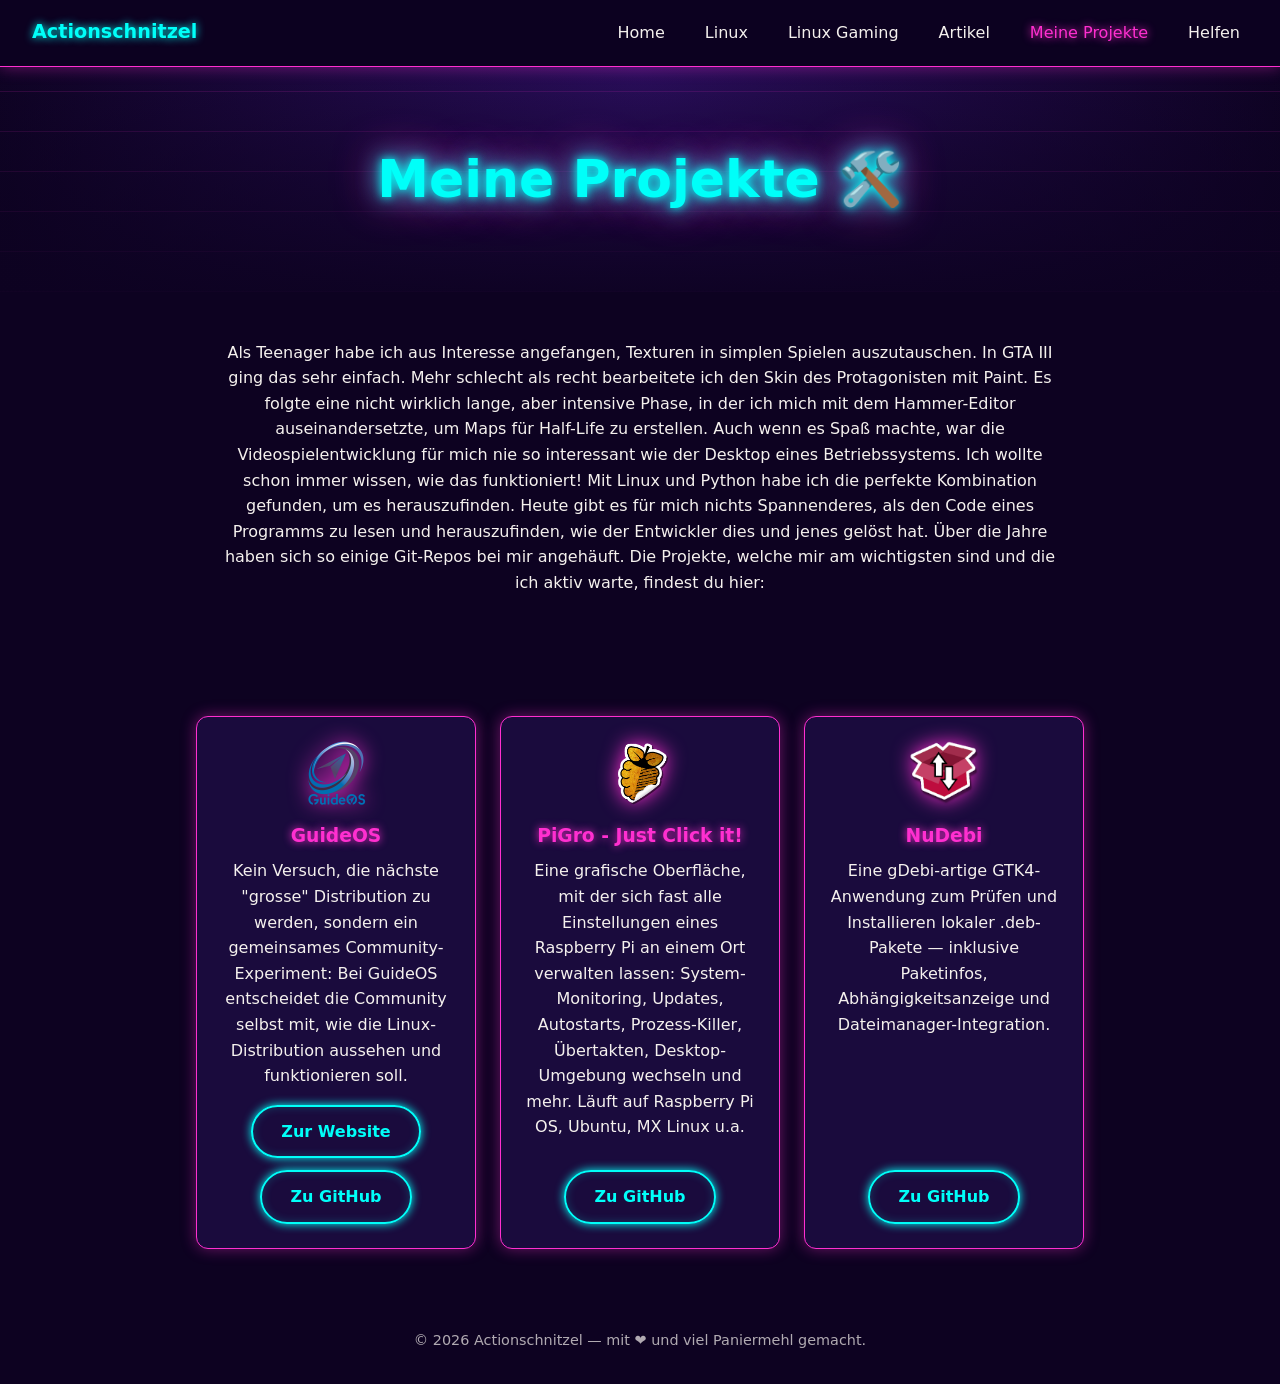
<file: projekte.html>
<!DOCTYPE html>
<html lang="de">
<head>
  <meta charset="UTF-8">
  <meta name="viewport" content="width=device-width, initial-scale=1.0">
  <title>Meine Projekte &mdash; Actionschnitzel</title>
  <link rel="stylesheet" href="style.css">
</head>
<body>
  <nav class="navbar">
    <a href="index.html" class="nav-logo">Actionschnitzel</a>
    <div class="nav-links">
      <a href="index.html">Home</a>
      <a href="linux.html">Linux</a>
      <a href="linux-gaming.html">Linux Gaming</a>
      <a href="artikel.html">Artikel</a>
      <a href="projekte.html" class="active">Meine Projekte</a>
      <a href="helfen.html">Helfen</a>
    </div>
  </nav>

  <header class="page-hero">
    <h1>Meine Projekte 🛠️</h1>
  </header>

  <main>
    <section class="section">
      <p class="article-intro">Als Teenager habe ich aus Interesse angefangen, Texturen in simplen Spielen auszutauschen. In GTA III ging das sehr einfach. Mehr schlecht als recht bearbeitete ich den Skin des Protagonisten mit Paint. Es folgte eine nicht wirklich lange, aber intensive Phase, in der ich mich mit dem Hammer-Editor auseinandersetzte, um Maps für Half-Life zu erstellen. Auch wenn es Spaß machte, war die Videospielentwicklung für mich nie so interessant wie der Desktop eines Betriebssystems. Ich wollte schon immer wissen, wie das funktioniert! Mit Linux und Python habe ich die perfekte Kombination gefunden, um es herauszufinden. Heute gibt es für mich nichts Spannenderes, als den Code eines Programms zu lesen und herauszufinden, wie der Entwickler dies und jenes gelöst hat. Über die Jahre haben sich so einige Git-Repos bei mir angehäuft. Die Projekte, welche mir am wichtigsten sind und die ich aktiv warte, findest du hier:</p>
    </section>

    <section class="section cards">
      <div class="card">
        <img src="logo_guideos.png" alt="GuideOS Logo" class="project-logo">
        <h3>GuideOS</h3>
        <p>
          Kein Versuch, die nächste "grosse" Distribution zu werden, sondern ein
          gemeinsames Community-Experiment: Bei GuideOS entscheidet die Community
          selbst mit, wie die Linux-Distribution aussehen und funktionieren soll.
        </p>
        <div class="card-links">
          <a href="https://guideos.de" target="_blank" rel="noopener noreferrer" class="cta">Zur Website</a>
          <a href="https://github.com/GuideOS" target="_blank" rel="noopener noreferrer" class="cta">Zu GitHub</a>
        </div>
      </div>
      <div class="card">
        <img src="logo_pigro.png" alt="PiGro Logo" class="project-logo">
        <h3>PiGro - Just Click it!</h3>
        <p>
          Eine grafische Oberfläche, mit der sich fast alle Einstellungen eines
          Raspberry Pi an einem Ort verwalten lassen: System-Monitoring, Updates,
          Autostarts, Prozess-Killer, Übertakten, Desktop-Umgebung wechseln und mehr.
          Läuft auf Raspberry Pi OS, Ubuntu, MX Linux u.a.
        </p>
        <div class="card-links">
          <a href="https://github.com/actionschnitzel/PiGro-Aid-" target="_blank" rel="noopener noreferrer" class="cta">Zu GitHub</a>
        </div>
      </div>
      <div class="card">
        <img src="logo_nedebi.png" alt="NuDebi Logo" class="project-logo">
        <h3>NuDebi</h3>
        <p>
          Eine gDebi-artige GTK4-Anwendung zum Prüfen und Installieren lokaler
          .deb-Pakete &mdash; inklusive Paketinfos, Abhängigkeitsanzeige und
          Dateimanager-Integration.
        </p>
        <div class="card-links">
          <a href="https://github.com/actionschnitzel/nudebi" target="_blank" rel="noopener noreferrer" class="cta">Zu GitHub</a>
        </div>
      </div>
    </section>
  </main>

  <footer>
    <p>&copy; <span id="year"></span> Actionschnitzel &mdash; mit ❤️ und viel Paniermehl gemacht.</p>
  </footer>

  <script src="script.js"></script>
</body>
</html>
</file>
<file: style.css>
:root {
  --bg: #0d0221;
  --accent: #ff2fd0;
  --accent-light: #00fff9;
  --text: #f5f1ee;
  --card-bg: #1a0b3d;
}

* {
  box-sizing: border-box;
  margin: 0;
  padding: 0;
}

body {
  font-family: "Segoe UI", system-ui, sans-serif;
  background: var(--bg);
  color: var(--text);
  line-height: 1.6;
}

.navbar {
  display: flex;
  align-items: center;
  justify-content: space-between;
  flex-wrap: wrap;
  gap: 1rem;
  padding: 1rem 2rem;
  background: rgba(13, 2, 33, 0.9);
  border-bottom: 1px solid var(--accent);
  box-shadow: 0 0 15px rgba(255, 47, 208, 0.4);
  position: sticky;
  top: 0;
  z-index: 10;
}

.nav-logo {
  font-weight: bold;
  font-size: 1.2rem;
  color: var(--accent-light);
  text-shadow: 0 0 8px var(--accent-light);
  text-decoration: none;
}

.nav-links {
  display: flex;
  gap: 1.5rem;
  flex-wrap: wrap;
}

.nav-links a {
  color: var(--text);
  text-decoration: none;
  font-weight: 500;
  padding: 0.25rem 0.5rem;
  border-radius: 6px;
  transition: color 0.2s ease, text-shadow 0.2s ease;
}

.nav-links a:hover,
.nav-links a.active {
  color: var(--accent);
  text-shadow: 0 0 8px var(--accent);
}

.hero {
  min-height: 60vh;
  display: flex;
  align-items: center;
  justify-content: center;
  text-align: center;
  background:
    linear-gradient(0deg, rgba(13, 2, 33, 0.9) 0%, rgba(13, 2, 33, 0.4) 60%, transparent 100%),
    repeating-linear-gradient(0deg, rgba(255, 47, 208, 0.15) 0px, rgba(255, 47, 208, 0.15) 1px, transparent 1px, transparent 40px),
    radial-gradient(circle at top, #2a0e5c, var(--bg));
  padding: 2rem 1rem;
}

.logo {
  width: clamp(140px, 20vw, 220px);
  filter: drop-shadow(0 0 15px var(--accent)) drop-shadow(0 0 30px var(--accent-light));
  margin-bottom: 1rem;
}

.hero h1 {
  font-size: clamp(2.5rem, 6vw, 4.5rem);
  color: var(--accent-light);
  text-shadow:
    0 0 10px var(--accent-light),
    0 0 25px var(--accent-light),
    0 0 45px var(--accent);
}

.page-hero {
  min-height: 25vh;
  display: flex;
  flex-direction: column;
  align-items: center;
  justify-content: center;
  text-align: center;
  gap: 1rem;
  background:
    linear-gradient(0deg, rgba(13, 2, 33, 0.9) 0%, rgba(13, 2, 33, 0.4) 60%, transparent 100%),
    repeating-linear-gradient(0deg, rgba(255, 47, 208, 0.15) 0px, rgba(255, 47, 208, 0.15) 1px, transparent 1px, transparent 40px),
    radial-gradient(circle at top, #2a0e5c, var(--bg));
  padding: 2.5rem 1rem;
}

.page-icon {
  width: clamp(140px, 20vw, 220px);
  filter: drop-shadow(0 0 15px var(--accent)) drop-shadow(0 0 30px var(--accent-light));
}

.page-icon-emoji {
  font-size: clamp(6rem, 20vw, 11rem);
  line-height: 1;
  filter: drop-shadow(0 0 15px var(--accent)) drop-shadow(0 0 30px var(--accent-light));
}

.page-hero h1 {
  font-size: clamp(2rem, 5vw, 3.25rem);
  color: var(--accent-light);
  text-shadow:
    0 0 10px var(--accent-light),
    0 0 25px var(--accent-light),
    0 0 45px var(--accent);
}

.title-icon {
  height: 2.5em;
  vertical-align: middle;
  margin-left: 0.3rem;
  filter: drop-shadow(0 0 10px var(--accent));
}

.emoji {
  margin-left: 0.5rem;
}

.tagline {
  margin-top: 1rem;
  font-size: 1.25rem;
  color: var(--text);
  opacity: 0.85;
}

.motto {
  margin-top: 1rem;
  font-size: 1rem;
  font-style: italic;
  color: var(--accent-light);
  opacity: 0.8;
}

.cta {
  display: inline-block;
  margin-top: 2rem;
  padding: 0.75rem 1.75rem;
  background: transparent;
  color: var(--accent-light);
  font-weight: bold;
  text-decoration: none;
  border: 2px solid var(--accent-light);
  border-radius: 999px;
  box-shadow: 0 0 10px var(--accent-light), inset 0 0 10px rgba(0, 255, 249, 0.2);
  transition: transform 0.2s ease, background 0.2s ease, color 0.2s ease;
}

.cta:hover {
  background: var(--accent-light);
  color: var(--bg);
  transform: translateY(-2px);
}

.section {
  max-width: 900px;
  margin: 0 auto;
  padding: 3rem 1.5rem;
  text-align: center;
}

.section h2 {
  color: var(--accent);
  text-shadow: 0 0 10px var(--accent);
  margin-bottom: 1rem;
  font-size: 2rem;
}

.construction {
  font-size: 3rem;
  font-weight: bold;
  color: var(--accent-light);
  text-shadow: 0 0 10px var(--accent-light);
}

.cards {
  max-width: 1200px;
  margin: 0 auto;
  display: flex;
  flex-wrap: wrap;
  justify-content: center;
  gap: 1.5rem;
}

.cards .card {
  flex: 1 1 250px;
  max-width: 280px;
}

.card {
  background: var(--card-bg);
  border: 1px solid var(--accent);
  border-radius: 12px;
  padding: 1.5rem;
  box-shadow: 0 0 15px rgba(255, 47, 208, 0.4);
  display: flex;
  flex-direction: column;
}

.card h3 {
  color: var(--accent);
  text-shadow: 0 0 8px var(--accent);
  margin-bottom: 0.5rem;
}

.project-logo {
  height: 4rem;
  width: auto;
  align-self: center;
  margin-bottom: 1rem;
  filter: drop-shadow(0 0 10px var(--accent));
}

.project-logo-emoji {
  height: 4rem;
  line-height: 4rem;
  font-size: 3rem;
  filter: none;
}

.card-links {
  margin-top: auto;
  padding-top: 1rem;
  display: flex;
  flex-wrap: wrap;
  justify-content: center;
  gap: 0.75rem;
}

.card-links .cta {
  margin-top: 0;
}

blockquote {
  font-size: 1.5rem;
  font-style: italic;
  color: var(--accent-light);
  text-shadow: 0 0 8px var(--accent-light);
  border-left: 4px solid var(--accent);
  padding-left: 1rem;
  display: inline-block;
}

.quote-bio {
  display: block;
  text-align: left;
  font-size: 1.1rem;
  max-width: 700px;
  margin: 0 auto;
}

.quote-bio p {
  margin-bottom: 1rem;
}

.quote-bio a {
  color: var(--accent);
  text-shadow: none;
}

.quote-emoji {
  height: 1.2em;
  vertical-align: middle;
}

.quote-footer {
  font-size: 0.9rem;
  opacity: 0.7;
  font-style: normal;
  text-shadow: none;
}

.article-list {
  list-style: none;
  text-align: left;
  display: flex;
  flex-direction: column;
  gap: 1.5rem;
}

.article-intro {
  margin-bottom: 1.5rem;
}

.article-intro a {
  color: var(--accent-light);
}

.article {
  background: var(--card-bg);
  border: 1px solid var(--accent);
  border-radius: 12px;
  padding: 1.5rem;
  box-shadow: 0 0 15px rgba(255, 47, 208, 0.4);
}

.article-tag {
  display: inline-block;
  font-size: 0.75rem;
  font-weight: bold;
  color: var(--bg);
  background: var(--accent-light);
  padding: 0.15rem 0.6rem;
  border-radius: 999px;
  margin-bottom: 0.5rem;
}

.article-tag.tag-gaming {
  background: var(--accent);
}

.article-tag.tag-python {
  background: #ffd400;
}

.article-tag.tag-pi {
  background: #39ff14;
}

.article h3 {
  color: var(--accent-light);
  text-shadow: 0 0 8px var(--accent-light);
  margin-bottom: 0.25rem;
}

.article h3 a {
  color: inherit;
  text-decoration: none;
}

.article h3 a:hover {
  text-decoration: underline;
}

.article-meta {
  font-size: 0.85rem;
  opacity: 0.7;
  margin-bottom: 0.5rem;
}

footer {
  text-align: center;
  padding: 2rem 1rem;
  opacity: 0.7;
  font-size: 0.9rem;
}
</file>
